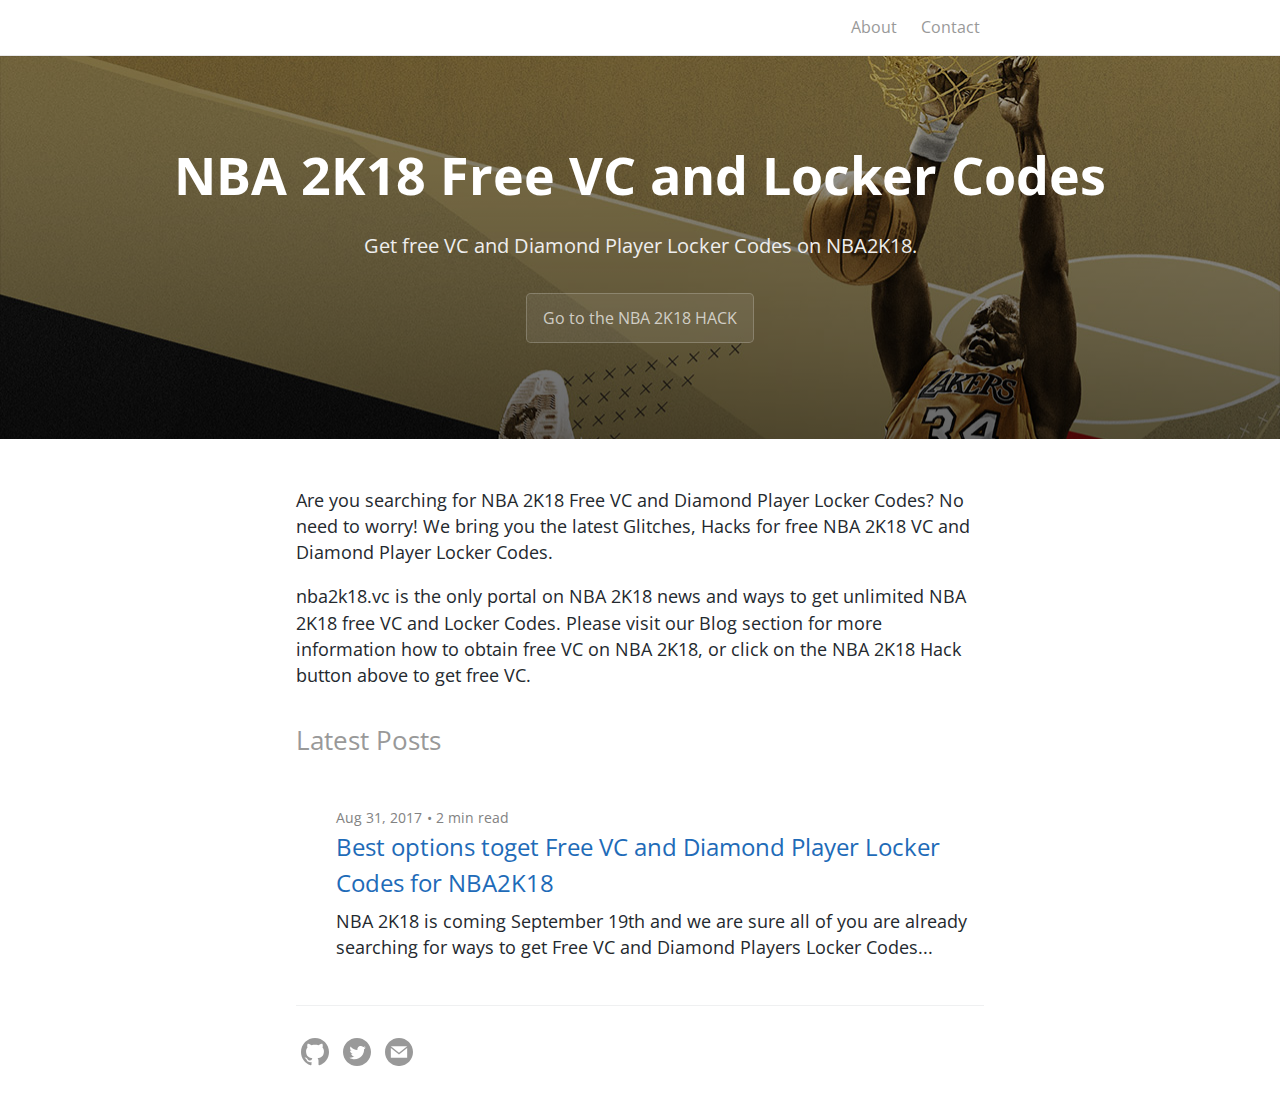
<file: index.html>
<!DOCTYPE html>
<html lang="en">

  <head>

    <!-- Non social metatags -->
    <meta charset="utf-8">
    <meta http-equiv="X-UA-Compatible" content="IE=edge,chrome=1">
    <meta name="viewport" content="width=device-width, initial-scale=1, maximum-scale=1">
    <meta name="theme-color" content="#157878">

    

    <title>NBA 2K18 Free VC and Locker Codes</title>

    
      <!-- Update your html tag to include the itemscope and itemtype attributes. -->
<html itemscope itemtype="http://schema.org/Article">












<!-- Place this data between the <head> tags of your website -->

  <meta name="author" content="Lore Pirri">

<meta name="description" content="NBA 2K18 Free VC and Diamond Player Locker Codes." />





<!-- Schema.org markup for Google+ -->
<meta itemprop="name" content="NBA 2K18 Free VC and Locker Codes">
<meta itemprop="description" content="NBA 2K18 Free VC and Diamond Player Locker Codes.">

  <meta itemprop="image" content="http://nba2k18.vc/assets/images/nba-2k18-free-vc-diamond-player-locker-codes.jpg">


<!-- Twitter Card data -->
<meta name="twitter:card" content="summary_large_image">



<meta name="twitter:title" content="NBA 2K18 Free VC and Locker Codes">
<meta name="twitter:description" content="NBA 2K18 Free VC and Diamond Player Locker Codes.">


  <meta name="twitter:creator" content="@nba2k18freevc">


<!-- Twitter summary card with large image must be at least 280x150px -->

  <meta name="twitter:image:src" content="http://nba2k18.vc/assets/images/nba-2k18-free-vc-diamond-player-locker-codes.jpg">
  <meta property="twitter:image" content="http://nba2k18.vc/assets/images/nba-2k18-free-vc-diamond-player-locker-codes.jpg">

<meta property="twitter:url" content="http://nba2k18.vc/">

<!-- Open Graph data -->
<meta property="og:title" content="NBA 2K18 Free VC and Locker Codes" />
<meta property="og:type" content="article" />
<meta property="og:url" content="http://nba2k18.vc/" />

  <meta property="og:image" content="http://nba2k18.vc/assets/images/nba-2k18-free-vc-diamond-player-locker-codes.jpg" />

<meta property="og:description" content="Get free VC and Diamond Player Locker Codes on NBA2K18." />
<meta property="og:site_name" content="NBA 2K18 Free VC and Locker Codes" />




  
    <meta property="fb:admins" content="lorepirri" />
  



  <meta property="fb:app_id" content="126080721296732">



  <meta property="fb:profile_id" content="1809805629">



  <meta property="article:publisher" content="https://www.facebook.com/pirriontheroad">


  
    <meta property="article:author" content="https://www.facebook.com/lorepirri">
  











    

    <link rel="canonical" href="http://nba2k18.vc/">

    

    <link rel="shortcut icon" href="http://nba2k18.vc/favicon.ico">
    <meta name="robots" content="noarchive">

    <!-- <link rel="alternate" media="only screen and (max-width: 640px)" href="">
    <link rel="alternate" media="handheld" href=""> -->

    <link href='https://fonts.googleapis.com/css?family=Open+Sans:400,700' rel='stylesheet' type='text/css'>
    <link rel="stylesheet" href="assets/css/style.css">

  </head>
  <body>

    <header class="site-header" role="banner">

  <div class="wrapper">
    
    

    

    
      <nav class="site-nav">
        <input type="checkbox" id="nav-trigger" class="nav-trigger" />
        <label for="nav-trigger">
          <span class="menu-icon">
            <svg viewBox="0 0 18 15" width="18px" height="15px">
              <path fill="#424242" d="M18,1.484c0,0.82-0.665,1.484-1.484,1.484H1.484C0.665,2.969,0,2.304,0,1.484l0,0C0,0.665,0.665,0,1.484,0 h15.031C17.335,0,18,0.665,18,1.484L18,1.484z"/>
              <path fill="#424242" d="M18,7.516C18,8.335,17.335,9,16.516,9H1.484C0.665,9,0,8.335,0,7.516l0,0c0-0.82,0.665-1.484,1.484-1.484 h15.031C17.335,6.031,18,6.696,18,7.516L18,7.516z"/>
              <path fill="#424242" d="M18,13.516C18,14.335,17.335,15,16.516,15H1.484C0.665,15,0,14.335,0,13.516l0,0 c0-0.82,0.665-1.484,1.484-1.484h15.031C17.335,12.031,18,12.696,18,13.516L18,13.516z"/>
            </svg>
          </span>
        </label>

        <div class="trigger">
          
            
            
              
              
            
          
            
            
              
                <a class="page-link" href="about.html">About</a>
              
            
          
            
            
              
                <a class="page-link" href="contact.html">Contact</a>
              
            
          
            
            
          
            
            
          
        </div>
      </nav>
    
  </div>
</header>


    

    
    

    <section class="page-header" style="padding-top: 80px; padding-bottom: 80px; background: linear-gradient(0deg,rgba(0,0,0,0.6),rgba(0,0,0,0.3)), url('assets/images/bg.jpg') top center no-repeat; background-size: cover;">
      <h1 class="project-name">NBA 2K18 Free VC and Locker Codes</h1>
      <h2 class="project-tagline">Get free VC and Diamond Player Locker Codes on NBA2K18.</h2>
      
          <a href="http://nba2k18lockercodes.vc" class="btn">Go to the NBA 2K18 HACK</a>
      
      <!-- Post tagline -->
      
      <!-- End: Post tagline -->
    </section>

    <section class="main-content">



      <div>

  <p>Are you searching for NBA 2K18 Free VC and Diamond Player Locker Codes? No need to worry! We bring you the latest Glitches, Hacks for free NBA 2K18 VC and Diamond Player Locker Codes.</p>

<p>nba2k18.vc is the only portal on NBA 2K18 news and ways to get unlimited NBA 2K18 free VC and Locker Codes. Please visit our Blog section for more information how to obtain free VC on NBA 2K18, or click on the NBA 2K18 Hack button above to get free VC.</p>


  <h2>Latest Posts</h2>

  <div>&nbsp;</div>

  <ul class="post-list">
    
      
    
      <li>

        
        <span class="post-meta">Aug 31, 2017</span>
        <span class="post-meta"> • <!--
  see:
  https://github.com/mmistakes/jekyll-theme-basically-basic/blob/master/_includes/read-time.html -->






  2 min read</span>
        <h2>
          <a class="post-link" href="2017/08/31/Best-options-free-vc-locker-codes-nba2k18.html" title="Best options to get Free VC and Diamond Player Locker Codes for NBA2K18">Best options toget Free VC and Diamond Player Locker Codes for NBA2K18</a>
        </h2>

        <span><p>NBA 2K18 is coming September 19th and we are sure all of you are already searching for ways to get Free VC and Diamond Players Locker Codes...</span>

      </li>
    
  </ul>

</div>


      <footer class="site-footer">
        <!-- SVG icons from https://iconmonstr.com -->

        <!-- Github icon -->
        <span class="my-span-icon">
          <a href="https://github.com/lorepirri" aria-label="Lore Pirri's GitHub" title="Lore Pirri's GitHub">
            <svg class="my-svg-icon" xmlns="http://www.w3.org/2000/svg" width="24" height="24" viewBox="0 0 24 24"><path d="M12 0c-6.626 0-12 5.373-12 12 0 5.302 3.438 9.8 8.207 11.387.599.111.793-.261.793-.577v-2.234c-3.338.726-4.033-1.416-4.033-1.416-.546-1.387-1.333-1.756-1.333-1.756-1.089-.745.083-.729.083-.729 1.205.084 1.839 1.237 1.839 1.237 1.07 1.834 2.807 1.304 3.492.997.107-.775.418-1.305.762-1.604-2.665-.305-5.467-1.334-5.467-5.931 0-1.311.469-2.381 1.236-3.221-.124-.303-.535-1.524.117-3.176 0 0 1.008-.322 3.301 1.23.957-.266 1.983-.399 3.003-.404 1.02.005 2.047.138 3.006.404 2.291-1.552 3.297-1.23 3.297-1.23.653 1.653.242 2.874.118 3.176.77.84 1.235 1.911 1.235 3.221 0 4.609-2.807 5.624-5.479 5.921.43.372.823 1.102.823 2.222v3.293c0 .319.192.694.801.576 4.765-1.589 8.199-6.086 8.199-11.386 0-6.627-5.373-12-12-12z"/></svg>
          </a>
        </span>

        <!-- Twitter icon -->
        <span class="my-span-icon">
          <a href="https://twitter.com/nba2k18freevc" aria-label="Lore Pirri's Twitter" title="Lore Pirri's Twitter">
            <svg class="my-svg-icon" xmlns="http://www.w3.org/2000/svg" width="24" height="24" viewBox="0 0 24 24"><path d="M12 0c-6.627 0-12 5.373-12 12s5.373 12 12 12 12-5.373 12-12-5.373-12-12-12zm6.066 9.645c.183 4.04-2.83 8.544-8.164 8.544-1.622 0-3.131-.476-4.402-1.291 1.524.18 3.045-.244 4.252-1.189-1.256-.023-2.317-.854-2.684-1.995.451.086.895.061 1.298-.049-1.381-.278-2.335-1.522-2.304-2.853.388.215.83.344 1.301.359-1.279-.855-1.641-2.544-.889-3.835 1.416 1.738 3.533 2.881 5.92 3.001-.419-1.796.944-3.527 2.799-3.527.825 0 1.572.349 2.096.907.654-.128 1.27-.368 1.824-.697-.215.671-.67 1.233-1.263 1.589.581-.07 1.135-.224 1.649-.453-.384.578-.87 1.084-1.433 1.489z"/></svg>
          </a>
        </span>

        <!-- RSS icon -->
        
        <!-- Contact icon -->
        
        
          <span class="my-span-icon">
            <a href="about.html" aria-label="Contact" title="Contact Lore Pirri">
              <svg class="my-svg-icon" xmlns="http://www.w3.org/2000/svg" width="24" height="24" viewBox="0 0 24 24"><path d="M12 .02c-6.627 0-12 5.373-12 12s5.373 12 12 12 12-5.373 12-12-5.373-12-12-12zm6.99 6.98l-6.99 5.666-6.991-5.666h13.981zm.01 10h-14v-8.505l7 5.673 7-5.672v8.504z"/></svg>
            </a>
          </span>
        

      </footer>
    </section>

    
  </body>
</html>
</file>
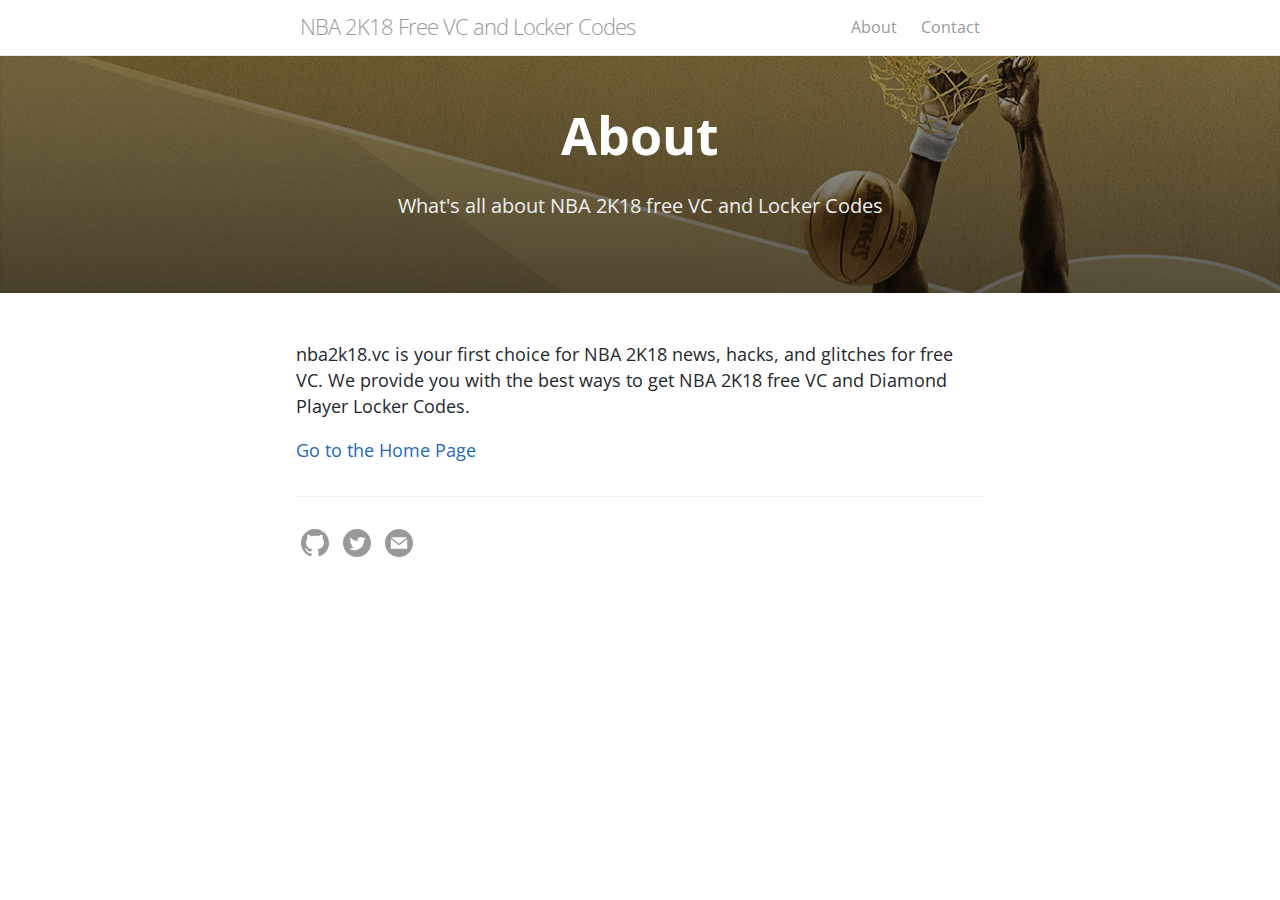
<file: about.html>
<!DOCTYPE html>
<html lang="en">

  <head>

    <!-- Non social metatags -->
    <meta charset="utf-8">
    <meta http-equiv="X-UA-Compatible" content="IE=edge,chrome=1">
    <meta name="viewport" content="width=device-width, initial-scale=1, maximum-scale=1">
    <meta name="theme-color" content="#157878">

    

    <title>About</title>

    
      <!-- Update your html tag to include the itemscope and itemtype attributes. -->
<html itemscope itemtype="http://schema.org/Article">












<!-- Place this data between the <head> tags of your website -->

  <meta name="author" content="Lore Pirri">

<meta name="description" content="Get free VC and Diamond Player Locker Codes on NBA2K18." />





<!-- Schema.org markup for Google+ -->
<meta itemprop="name" content="About">
<meta itemprop="description" content="Get free VC and Diamond Player Locker Codes on NBA2K18.">

  <meta itemprop="image" content="http://nba2k18.vc/assets/images/nba-2k18-free-vc-diamond-player-locker-codes.jpg">


<!-- Twitter Card data -->
<meta name="twitter:card" content="summary_large_image">



<meta name="twitter:title" content="About">
<meta name="twitter:description" content="Get free VC and Diamond Player Locker Codes on NBA2K18.">


  <meta name="twitter:creator" content="@nba2k18freevc1">


<!-- Twitter summary card with large image must be at least 280x150px -->

  <meta name="twitter:image:src" content="http://nba2k18.vc/assets/images/nba-2k18-free-vc-diamond-player-locker-codes.jpg">
  <meta property="twitter:image" content="http://nba2k18.vc/assets/images/nba-2k18-free-vc-diamond-player-locker-codes.jpg">

<meta property="twitter:url" content="http://nba2k18.vc/about.html">

<!-- Open Graph data -->
<meta property="og:title" content="About" />
<meta property="og:type" content="article" />
<meta property="og:url" content="http://nba2k18.vc/about.html" />

  <meta property="og:image" content="http://nba2k18.vc/assets/images/nba-2k18-free-vc-diamond-player-locker-codes.jpg" />

<meta property="og:description" content="Get free VC and Diamond Player Locker Codes on NBA2K18." />
<meta property="og:site_name" content="NBA 2K18 Free VC and Locker Codes" />




  
    <meta property="fb:admins" content="lorepirri" />
  



  <meta property="fb:app_id" content="126080721296732">



  <meta property="fb:profile_id" content="1809805629">



  <meta property="article:publisher" content="https://www.facebook.com/pirriontheroad">


  
    <meta property="article:author" content="https://www.facebook.com/lorepirri">
  











    

    <link rel="canonical" href="http://nba2k18.vc/about.html">

    

    <link rel="shortcut icon" href="http://nba2k18.vc/favicon.ico">
    <meta name="robots" content="noarchive">

    <!-- <link rel="alternate" media="only screen and (max-width: 640px)" href="">
    <link rel="alternate" media="handheld" href=""> -->

    <link href='https://fonts.googleapis.com/css?family=Open+Sans:400,700' rel='stylesheet' type='text/css'>
    <link rel="stylesheet" href="assets/css/style.css">

  </head>
  <body>

    <header class="site-header" role="banner">

  <div class="wrapper">
    
    

    
      <a class="site-title" href="index.html">NBA 2K18 Free VC and Locker Codes</a>
    

    
      <nav class="site-nav">
        <input type="checkbox" id="nav-trigger" class="nav-trigger" />
        <label for="nav-trigger">
          <span class="menu-icon">
            <svg viewBox="0 0 18 15" width="18px" height="15px">
              <path fill="#424242" d="M18,1.484c0,0.82-0.665,1.484-1.484,1.484H1.484C0.665,2.969,0,2.304,0,1.484l0,0C0,0.665,0.665,0,1.484,0 h15.031C17.335,0,18,0.665,18,1.484L18,1.484z"/>
              <path fill="#424242" d="M18,7.516C18,8.335,17.335,9,16.516,9H1.484C0.665,9,0,8.335,0,7.516l0,0c0-0.82,0.665-1.484,1.484-1.484 h15.031C17.335,6.031,18,6.696,18,7.516L18,7.516z"/>
              <path fill="#424242" d="M18,13.516C18,14.335,17.335,15,16.516,15H1.484C0.665,15,0,14.335,0,13.516l0,0 c0-0.82,0.665-1.484,1.484-1.484h15.031C17.335,12.031,18,12.696,18,13.516L18,13.516z"/>
            </svg>
          </span>
        </label>

        <div class="trigger">
          
            
            
              
              
            
          
            
            
              
                <a class="page-link" href="about.html">About</a>
              
            
          
            
            
              
                <a class="page-link" href="contact.html">Contact</a>
              
            
          
            
            
          
            
            
          
        </div>
      </nav>
    
  </div>
</header>


    

    
    

    <section class="page-header" style="padding-top: 40px; padding-bottom: 40px; background: linear-gradient(0deg,rgba(0,0,0,0.6),rgba(0,0,0,0.3)), url('assets/images/bg.jpg') top center no-repeat; background-size: cover;">
      <h1 class="project-name">About</h1>
      <h2 class="project-tagline">What's all about NBA 2K18 free VC and Locker Codes</h2>
      
      <!-- Post tagline -->
      
      <!-- End: Post tagline -->
    </section>

    <section class="main-content">



      <article>

  <div>
    <p>nba2k18.vc is your first choice for NBA 2K18 news, hacks, and glitches for free VC. We provide you with the best ways to get NBA 2K18 free VC and Diamond Player Locker Codes.</p>

<p><a href="index.html">Go to the Home Page</a></p>

  </div>

</article>


      <footer class="site-footer">
        <!-- SVG icons from https://iconmonstr.com -->

        <!-- Github icon -->
        <span class="my-span-icon">
          <a href="https://github.com/lorepirri" aria-label="Lore Pirri's GitHub" title="Lore Pirri's GitHub">
            <svg class="my-svg-icon" xmlns="http://www.w3.org/2000/svg" width="24" height="24" viewBox="0 0 24 24"><path d="M12 0c-6.626 0-12 5.373-12 12 0 5.302 3.438 9.8 8.207 11.387.599.111.793-.261.793-.577v-2.234c-3.338.726-4.033-1.416-4.033-1.416-.546-1.387-1.333-1.756-1.333-1.756-1.089-.745.083-.729.083-.729 1.205.084 1.839 1.237 1.839 1.237 1.07 1.834 2.807 1.304 3.492.997.107-.775.418-1.305.762-1.604-2.665-.305-5.467-1.334-5.467-5.931 0-1.311.469-2.381 1.236-3.221-.124-.303-.535-1.524.117-3.176 0 0 1.008-.322 3.301 1.23.957-.266 1.983-.399 3.003-.404 1.02.005 2.047.138 3.006.404 2.291-1.552 3.297-1.23 3.297-1.23.653 1.653.242 2.874.118 3.176.77.84 1.235 1.911 1.235 3.221 0 4.609-2.807 5.624-5.479 5.921.43.372.823 1.102.823 2.222v3.293c0 .319.192.694.801.576 4.765-1.589 8.199-6.086 8.199-11.386 0-6.627-5.373-12-12-12z"/></svg>
          </a>
        </span>

        <!-- Twitter icon -->
        <span class="my-span-icon">
          <a href="https://twitter.com/nba2k18freevc" aria-label="Lore Pirri's Twitter" title="Lore Pirri's Twitter">
            <svg class="my-svg-icon" xmlns="http://www.w3.org/2000/svg" width="24" height="24" viewBox="0 0 24 24"><path d="M12 0c-6.627 0-12 5.373-12 12s5.373 12 12 12 12-5.373 12-12-5.373-12-12-12zm6.066 9.645c.183 4.04-2.83 8.544-8.164 8.544-1.622 0-3.131-.476-4.402-1.291 1.524.18 3.045-.244 4.252-1.189-1.256-.023-2.317-.854-2.684-1.995.451.086.895.061 1.298-.049-1.381-.278-2.335-1.522-2.304-2.853.388.215.83.344 1.301.359-1.279-.855-1.641-2.544-.889-3.835 1.416 1.738 3.533 2.881 5.92 3.001-.419-1.796.944-3.527 2.799-3.527.825 0 1.572.349 2.096.907.654-.128 1.27-.368 1.824-.697-.215.671-.67 1.233-1.263 1.589.581-.07 1.135-.224 1.649-.453-.384.578-.87 1.084-1.433 1.489z"/></svg>
          </a>
        </span>

        <!-- RSS icon -->
        
        <!-- Contact icon -->
        
        
          <span class="my-span-icon">
            <a href="about.html" aria-label="Contact" title="Contact Lore Pirri">
              <svg class="my-svg-icon" xmlns="http://www.w3.org/2000/svg" width="24" height="24" viewBox="0 0 24 24"><path d="M12 .02c-6.627 0-12 5.373-12 12s5.373 12 12 12 12-5.373 12-12-5.373-12-12-12zm6.99 6.98l-6.99 5.666-6.991-5.666h13.981zm.01 10h-14v-8.505l7 5.673 7-5.672v8.504z"/></svg>
            </a>
          </span>
        

      </footer>
    </section>

    
  </body>
</html>
</file>
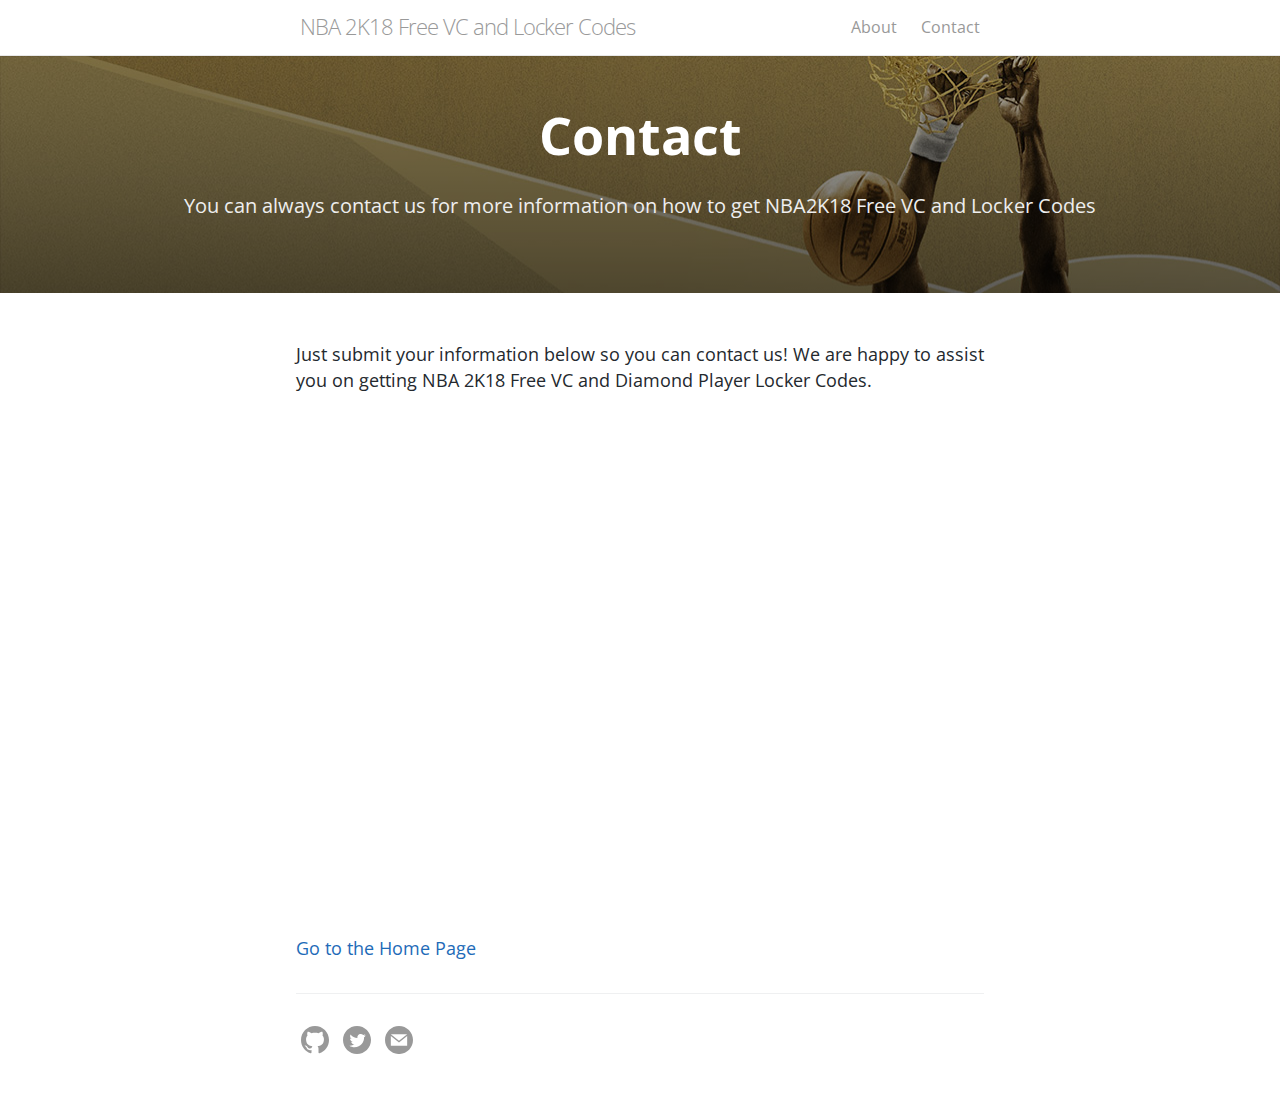
<file: contact.html>
<!DOCTYPE html>
<html lang="en">

  <head>

    <!-- Non social metatags -->
    <meta charset="utf-8">
    <meta http-equiv="X-UA-Compatible" content="IE=edge,chrome=1">
    <meta name="viewport" content="width=device-width, initial-scale=1, maximum-scale=1">
    <meta name="theme-color" content="#157878">

    

    <title>Contact</title>

    
      <!-- Update your html tag to include the itemscope and itemtype attributes. -->
<html itemscope itemtype="http://schema.org/Article">












<!-- Place this data between the <head> tags of your website -->

  <meta name="author" content="Lore Pirri">

<meta name="description" content="Get free VC and Diamond Player Locker Codes on NBA2K18." />





<!-- Schema.org markup for Google+ -->
<meta itemprop="name" content="Contact">
<meta itemprop="description" content="Get free VC and Diamond Player Locker Codes on NBA2K18.">

  <meta itemprop="image" content="http://nba2k18.vc/assets/images/nba-2k18-free-vc-diamond-player-locker-codes.jpg">


<!-- Twitter Card data -->
<meta name="twitter:card" content="summary_large_image">



<meta name="twitter:title" content="Contact">
<meta name="twitter:description" content="Get free VC and Diamond Player Locker Codes on NBA2K18.">


  <meta name="twitter:creator" content="@nba2k18freevc1">


<!-- Twitter summary card with large image must be at least 280x150px -->

  <meta name="twitter:image:src" content="http://nba2k18.vc/assets/images/nba-2k18-free-vc-diamond-player-locker-codes.jpg">
  <meta property="twitter:image" content="http://nba2k18.vc/assets/images/nba-2k18-free-vc-diamond-player-locker-codes.jpg">

<meta property="twitter:url" content="http://www.nba2k18.vc/contact.html">

<!-- Open Graph data -->
<meta property="og:title" content="Contact" />
<meta property="og:type" content="article" />
<meta property="og:url" content="http://nba2k18.vc/contact.html" />

  <meta property="og:image" content="http://nba2k18.vc/assets/images/nba-2k18-free-vc-diamond-player-locker-codes.jpg" />

<meta property="og:description" content="Get free VC and Diamond Player Locker Codes on NBA2K18." />
<meta property="og:site_name" content="NBA 2K18 Free VC and Locker Codes" />




  
    <meta property="fb:admins" content="lorepirri" />
  



  <meta property="fb:app_id" content="126080721296732">



  <meta property="fb:profile_id" content="1809805629">



  <meta property="article:publisher" content="https://www.facebook.com/pirriontheroad">


  
    <meta property="article:author" content="https://www.facebook.com/lorepirri">
  











    

    <link rel="canonical" href="http://nba2k18.vc/contact.html">

    

    <link rel="shortcut icon" href="http://nba2k18.vc/favicon.ico">
    <meta name="robots" content="noarchive">

    <!-- <link rel="alternate" media="only screen and (max-width: 640px)" href="">
    <link rel="alternate" media="handheld" href=""> -->

    <link href='https://fonts.googleapis.com/css?family=Open+Sans:400,700' rel='stylesheet' type='text/css'>
    <link rel="stylesheet" href="assets/css/style.css">

  </head>
  <body>

    <header class="site-header" role="banner">

  <div class="wrapper">
    
    

    
      <a class="site-title" href="index.html">NBA 2K18 Free VC and Locker Codes</a>
    

    
      <nav class="site-nav">
        <input type="checkbox" id="nav-trigger" class="nav-trigger" />
        <label for="nav-trigger">
          <span class="menu-icon">
            <svg viewBox="0 0 18 15" width="18px" height="15px">
              <path fill="#424242" d="M18,1.484c0,0.82-0.665,1.484-1.484,1.484H1.484C0.665,2.969,0,2.304,0,1.484l0,0C0,0.665,0.665,0,1.484,0 h15.031C17.335,0,18,0.665,18,1.484L18,1.484z"/>
              <path fill="#424242" d="M18,7.516C18,8.335,17.335,9,16.516,9H1.484C0.665,9,0,8.335,0,7.516l0,0c0-0.82,0.665-1.484,1.484-1.484 h15.031C17.335,6.031,18,6.696,18,7.516L18,7.516z"/>
              <path fill="#424242" d="M18,13.516C18,14.335,17.335,15,16.516,15H1.484C0.665,15,0,14.335,0,13.516l0,0 c0-0.82,0.665-1.484,1.484-1.484h15.031C17.335,12.031,18,12.696,18,13.516L18,13.516z"/>
            </svg>
          </span>
        </label>

        <div class="trigger">
          
            
            
              
              
            
          
            
            
              
                <a class="page-link" href="about.html">About</a>
              
            
          
            
            
              
                <a class="page-link" href="contact.html">Contact</a>
              
            
          
            
            
          
            
            
          
        </div>
      </nav>
    
  </div>
</header>


    

    
    

    <section class="page-header" style="padding-top: 40px; padding-bottom: 40px; background: linear-gradient(0deg,rgba(0,0,0,0.6),rgba(0,0,0,0.3)), url('assets/images/bg.jpg') top center no-repeat; background-size: cover;">
      <h1 class="project-name">Contact</h1>
      <h2 class="project-tagline">You can always contact us for more information on how to get NBA2K18 Free VC and Locker Codes</h2>
      
      <!-- Post tagline -->
      
      <!-- End: Post tagline -->
    </section>

    <section class="main-content">



      <article>

  <div>
    <p>Just submit your information below so you can contact us! We are happy to assist you on getting NBA 2K18 Free VC and Diamond Player Locker Codes.</p>

<iframe src="https://docs.google.com/forms/d/e/1FAIpQLSf9zm2qHeOms2AFEETt3hR4CIs95QEg3Z4p71_1DAQoK8md-Q/viewform?embedded=true" width="760" height="500" frameborder="0" marginheight="0" marginwidth="0">Loading...</iframe>

<p><a href="index.html">Go to the Home Page</a></p>

  </div>

</article>


      <footer class="site-footer">
        <!-- SVG icons from https://iconmonstr.com -->

        <!-- Github icon -->
        <span class="my-span-icon">
          <a href="https://github.com/lorepirri" aria-label="Lore Pirri's GitHub" title="Lore Pirri's GitHub">
            <svg class="my-svg-icon" xmlns="http://www.w3.org/2000/svg" width="24" height="24" viewBox="0 0 24 24"><path d="M12 0c-6.626 0-12 5.373-12 12 0 5.302 3.438 9.8 8.207 11.387.599.111.793-.261.793-.577v-2.234c-3.338.726-4.033-1.416-4.033-1.416-.546-1.387-1.333-1.756-1.333-1.756-1.089-.745.083-.729.083-.729 1.205.084 1.839 1.237 1.839 1.237 1.07 1.834 2.807 1.304 3.492.997.107-.775.418-1.305.762-1.604-2.665-.305-5.467-1.334-5.467-5.931 0-1.311.469-2.381 1.236-3.221-.124-.303-.535-1.524.117-3.176 0 0 1.008-.322 3.301 1.23.957-.266 1.983-.399 3.003-.404 1.02.005 2.047.138 3.006.404 2.291-1.552 3.297-1.23 3.297-1.23.653 1.653.242 2.874.118 3.176.77.84 1.235 1.911 1.235 3.221 0 4.609-2.807 5.624-5.479 5.921.43.372.823 1.102.823 2.222v3.293c0 .319.192.694.801.576 4.765-1.589 8.199-6.086 8.199-11.386 0-6.627-5.373-12-12-12z"/></svg>
          </a>
        </span>

        <!-- Twitter icon -->
        <span class="my-span-icon">
          <a href="https://twitter.com/nba2k18freevc1" aria-label="Lore Pirri's Twitter" title="Lore Pirri's Twitter">
            <svg class="my-svg-icon" xmlns="http://www.w3.org/2000/svg" width="24" height="24" viewBox="0 0 24 24"><path d="M12 0c-6.627 0-12 5.373-12 12s5.373 12 12 12 12-5.373 12-12-5.373-12-12-12zm6.066 9.645c.183 4.04-2.83 8.544-8.164 8.544-1.622 0-3.131-.476-4.402-1.291 1.524.18 3.045-.244 4.252-1.189-1.256-.023-2.317-.854-2.684-1.995.451.086.895.061 1.298-.049-1.381-.278-2.335-1.522-2.304-2.853.388.215.83.344 1.301.359-1.279-.855-1.641-2.544-.889-3.835 1.416 1.738 3.533 2.881 5.92 3.001-.419-1.796.944-3.527 2.799-3.527.825 0 1.572.349 2.096.907.654-.128 1.27-.368 1.824-.697-.215.671-.67 1.233-1.263 1.589.581-.07 1.135-.224 1.649-.453-.384.578-.87 1.084-1.433 1.489z"/></svg>
          </a>
        </span>

        <!-- RSS icon -->
        
        <!-- Contact icon -->
        
        
          <span class="my-span-icon">
            <a href="about.html" aria-label="Contact" title="Contact Lore Pirri">
              <svg class="my-svg-icon" xmlns="http://www.w3.org/2000/svg" width="24" height="24" viewBox="0 0 24 24"><path d="M12 .02c-6.627 0-12 5.373-12 12s5.373 12 12 12 12-5.373 12-12-5.373-12-12-12zm6.99 6.98l-6.99 5.666-6.991-5.666h13.981zm.01 10h-14v-8.505l7 5.673 7-5.672v8.504z"/></svg>
            </a>
          </span>
        

      </footer>
    </section>

    
  </body>
</html>
</file>
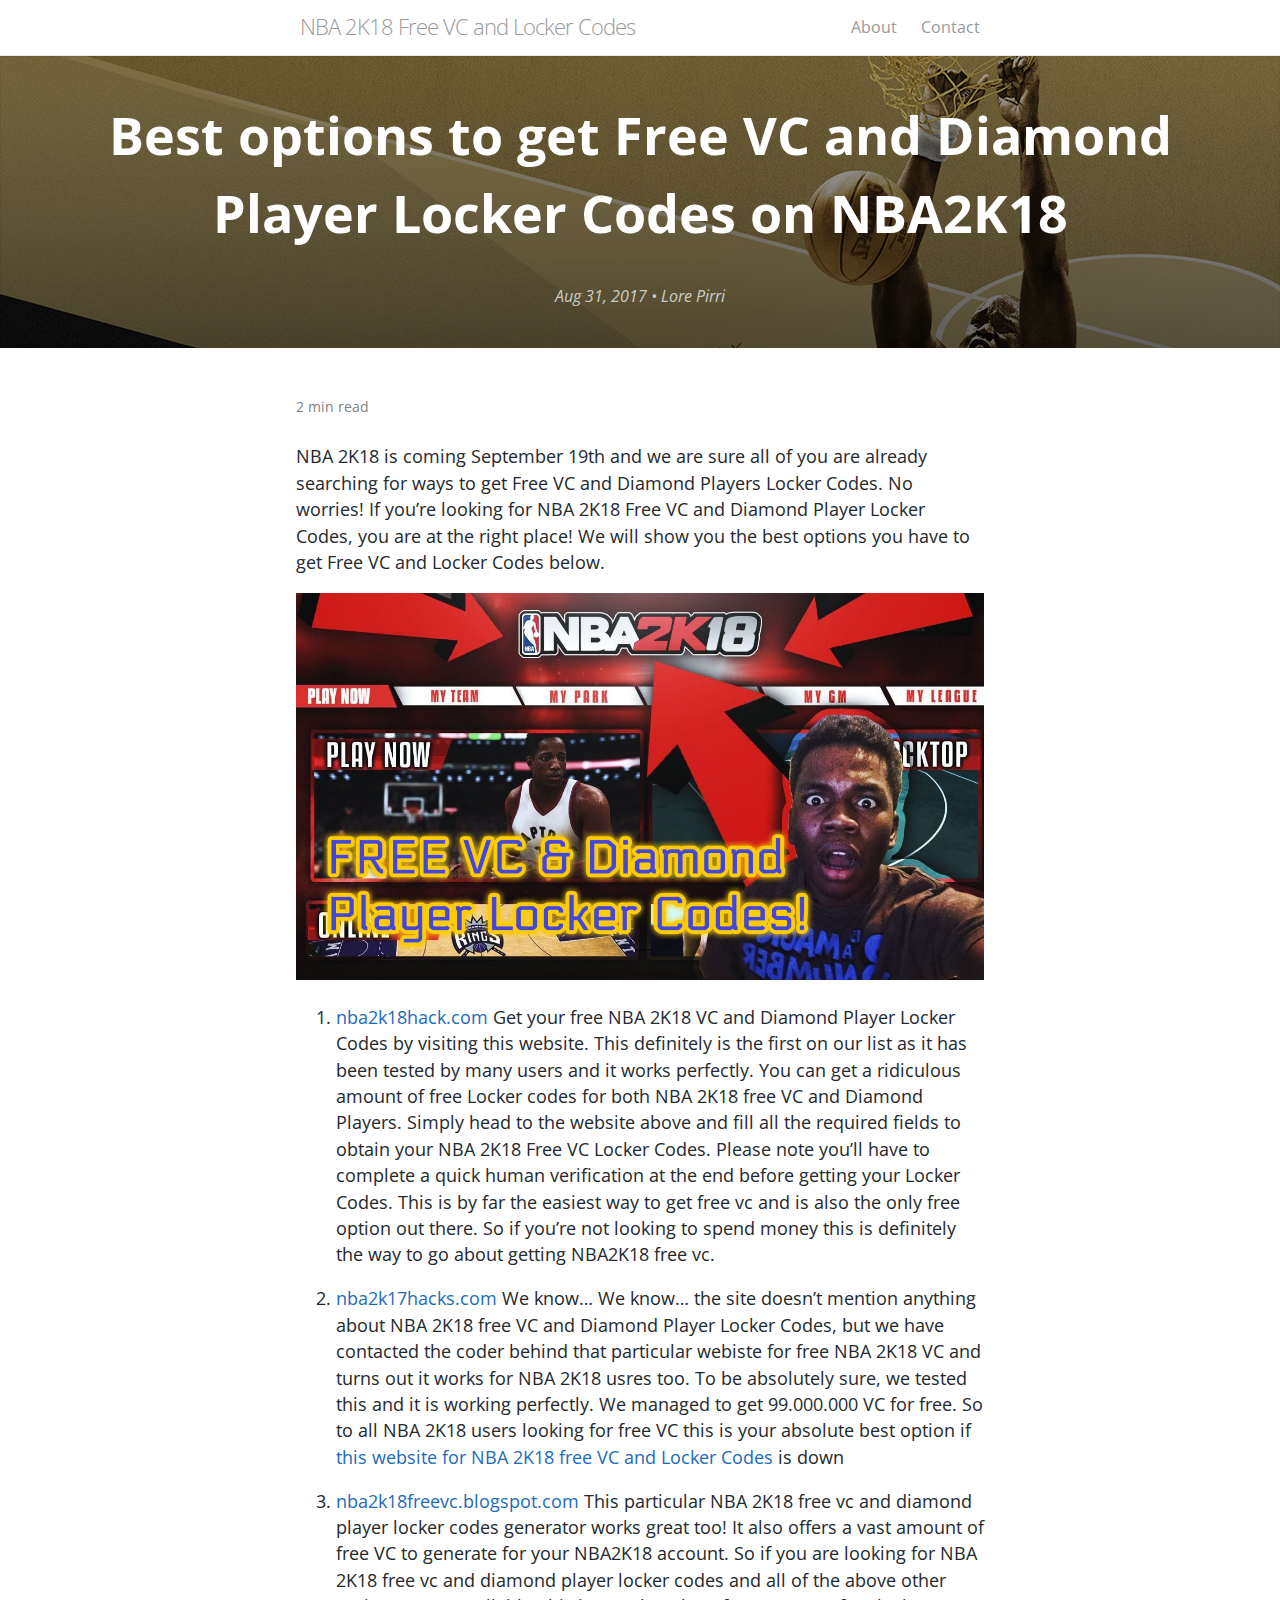
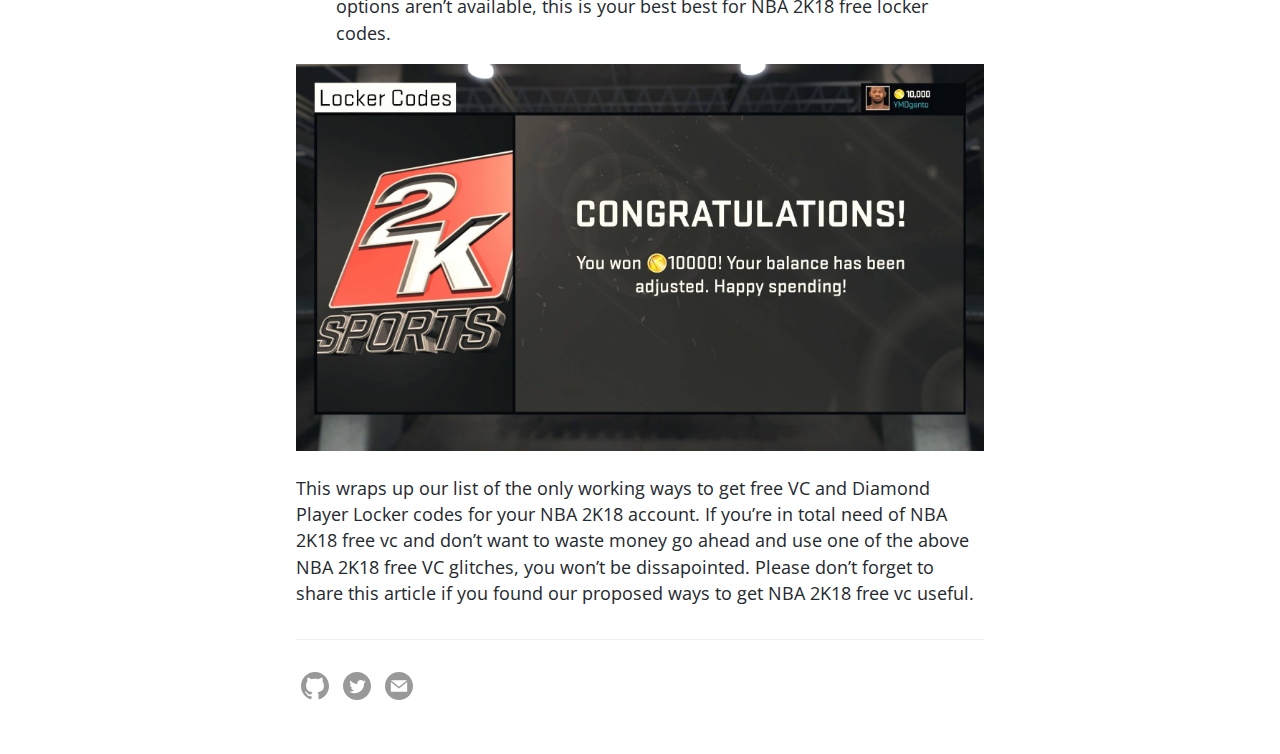
<file: 2017/08/14/3-ways-free-vc-locker-codes-nba2k18.html>
<!DOCTYPE html>
<html lang="en">

  <head>

    <!-- Non social metatags -->
    <meta charset="utf-8">
    <meta http-equiv="X-UA-Compatible" content="IE=edge,chrome=1">
    <meta name="viewport" content="width=device-width, initial-scale=1, maximum-scale=1">
    <meta name="theme-color" content="#157878">

    

    <title>Best options to get Free VC and Diamond Player Locker Codes for NBA2K18</title>

    
      <!-- Update your html tag to include the itemscope and itemtype attributes. -->
<html itemscope itemtype="http://schema.org/Article">












<!-- Place this data between the <head> tags of your website -->

  <meta name="author" content="Lore Pirri">

<meta name="description" content="NBA 2K18 is coming September 19th and we are sure all of you are already searching for ways to get Free VC and Diamond Players Locker Codes." />





<!-- Schema.org markup for Google+ -->
<meta itemprop="name" content="Best options to get Free VC and Diamond Player Locker Codes for NBA2K18">
<meta itemprop="description" content="NBA 2K18 is coming September 19th and we are sure all of you are already searching for ways to get Free VC and Diamond Players Locker Codes.">

  <meta itemprop="image" content="http://www.nba2k18freevc.com/assets/images/nba-2k18-free-vc-diamond-player-locker-codes.jpg">


<!-- Twitter Card data -->
<meta name="twitter:card" content="summary_large_image">



<meta name="twitter:title" content="Best options to get Free VC and Diamond Player Locker Codes on NBA2K18">
<meta name="twitter:description" content="NBA 2K18 is coming September 19th and we are sure all of you are already searching for ways to get Free VC and Diamond Players Locker Codes.">


  <meta name="twitter:creator" content="@nba2k18freevc">


<!-- Twitter summary card with large image must be at least 280x150px -->

  <meta name="twitter:image:src" content="http://www.nba2k18freevc.com/assets/images/nba-2k18-free-vc-diamond-player-locker-codes.jpg">
  <meta property="twitter:image" content="http://www.nba2k18freevc.com/assets/images/nba-2k18-free-vc-diamond-player-locker-codes.jpg">

<meta property="twitter:url" content="http://www.nba2k18freevc.com/2017/08/14/3-ways-free-vc-locker-codes-nba2k18.html">

<!-- Open Graph data -->
<meta property="og:title" content="Best options to get Free VC and Diamond Player Locker Codes on NBA2K18" />
<meta property="og:type" content="article" />
<meta property="og:url" content="http://www.nba2k18freevc.com/2017/08/14/3-ways-free-vc-locker-codes-nba2k18.html" />

  <meta property="og:image" content="http://www.nba2k18freevc.com/assets/images/nba-2k18-free-vc-diamond-player-locker-codes.jpg" />

<meta property="og:description" content="NBA 2K18 is coming September 19th and we are sure all of you are already searching for ways to get Free VC and Diamond Players Locker Codes.." />
<meta property="og:site_name" content="NBA 2K18 Free VC and Locker Codes" />

  <meta property="article:published_time" content="2017-08-14T00:00:00+00:00" />




  
    <meta property="fb:admins" content="lorepirri" />
  



  <meta property="fb:app_id" content="126080721296732">



  <meta property="fb:profile_id" content="1809805629">



  <meta property="article:publisher" content="https://www.facebook.com/pirriontheroad">


  
    <meta property="article:author" content="https://www.facebook.com/lorepirri">
  




  





  




    

    <link rel="canonical" href="http://www.nba2k18freevc.com/2017/08/14/3-ways-free-vc-locker-codes-nba2k18.html">

    

    <link rel="shortcut icon" href="http://nba2k18freevc.com/favicon.ico">
    <meta name="robots" content="noarchive">

    <!-- <link rel="alternate" media="only screen and (max-width: 640px)" href="">
    <link rel="alternate" media="handheld" href=""> -->

    <link href='https://fonts.googleapis.com/css?family=Open+Sans:400,700' rel='stylesheet' type='text/css'>
    <link rel="stylesheet" href="../../../assets/css/style.css">

  </head>
  <body>

    <header class="site-header" role="banner">

  <div class="wrapper">
    
    

    
      <a class="site-title" href="../../../index.html">NBA 2K18 Free VC and Locker Codes</a>
    

    
      <nav class="site-nav">
        <input type="checkbox" id="nav-trigger" class="nav-trigger" />
        <label for="nav-trigger">
          <span class="menu-icon">
            <svg viewBox="0 0 18 15" width="18px" height="15px">
              <path fill="#424242" d="M18,1.484c0,0.82-0.665,1.484-1.484,1.484H1.484C0.665,2.969,0,2.304,0,1.484l0,0C0,0.665,0.665,0,1.484,0 h15.031C17.335,0,18,0.665,18,1.484L18,1.484z"/>
              <path fill="#424242" d="M18,7.516C18,8.335,17.335,9,16.516,9H1.484C0.665,9,0,8.335,0,7.516l0,0c0-0.82,0.665-1.484,1.484-1.484 h15.031C17.335,6.031,18,6.696,18,7.516L18,7.516z"/>
              <path fill="#424242" d="M18,13.516C18,14.335,17.335,15,16.516,15H1.484C0.665,15,0,14.335,0,13.516l0,0 c0-0.82,0.665-1.484,1.484-1.484h15.031C17.335,12.031,18,12.696,18,13.516L18,13.516z"/>
            </svg>
          </span>
        </label>

        <div class="trigger">
          
            
            
              
              
            
          
            
            
              
                <a class="page-link" href="../../../about.html">About</a>
              
            
          
            
            
              
                <a class="page-link" href="../../../contact.html">Contact</a>
              
            
          
            
            
          
            
            
          
        </div>
      </nav>
    
  </div>
</header>


    

    
    

    <section class="page-header" style="padding-top: 40px; padding-bottom: 40px; background: linear-gradient(0deg,rgba(0,0,0,0.6),rgba(0,0,0,0.3)), url('../../../assets/images/bg.jpg') top center no-repeat; background-size: cover;">
      <h1 class="project-name">Best options to get Free VC and Diamond Player Locker Codes on NBA2K18</h1>
      <h2 class="project-tagline"></h2>
      
      <!-- Post tagline -->
      
        <h2 class="project-date">
        <time datetime="2017-08-31T00:00:00+00:00" itemprop="datePublished">
          
          Aug 31, 2017
        </time>
        
        
          • <span itemprop="author" itemscope itemtype="http://schema.org/Person"><span itemprop="name">Lore Pirri</span></span>
        
        </h2>
      
      <!-- End: Post tagline -->
    </section>

    <section class="main-content">


      <div class="post-meta" itemprop="readtime"><!--
  see:
  https://github.com/mmistakes/jekyll-theme-basically-basic/blob/master/_includes/read-time.html -->






  2 min read</div>
      <br />


      <article itemscope itemtype="http://schema.org/BlogPosting">

  <div itemprop="articleBody">
    <p>NBA 2K18 is coming September 19th and we are sure all of you are already searching for ways to get Free VC and Diamond Players Locker Codes. No worries! If you’re looking for NBA 2K18 Free VC and Diamond Player Locker Codes, you are at the right place! We will show you the best options you have to get Free VC and Locker Codes below.</p>

<p><img src="../../../assets/images/nba-2k18-free-vc-diamond-player-locker-codes.jpg" alt="NBA 2K18 Free VC and Diamond Player Locker Codes" /></p>

<ol>
  <li>
    <p><a href="http://nba2k18hack.com">nba2k18hack.com</a>
Get your free NBA 2K18 VC and Diamond Player Locker Codes by visiting this website. This definitely is the first on our list as it has been tested by many users and it works perfectly. You can get a ridiculous amount of free Locker codes for both NBA 2K18 free VC and Diamond Players. Simply head to the website above and fill all the required fields to obtain your NBA 2K18 Free VC Locker Codes. Please note you’ll have to complete a quick human verification at the end before getting your Locker Codes. This is by far the easiest way to get free vc and is also the only free option out there. So if you’re not looking to spend money this is definitely the way to go about getting NBA2K18 free vc.</p>
  </li>
  <li>
    <p><a href="http://nba2k17hacks.com">nba2k17hacks.com</a>
We know… We know… the site doesn’t mention anything about NBA 2K18 free VC and Diamond Player Locker Codes, but we have contacted the coder behind that particular webiste for free NBA 2K18 VC and turns out it works for NBA 2K18 usres too. To be absolutely sure, we tested this and it is working perfectly. We managed to get 99.000.000 VC for free. So to all NBA 2K18 users looking for free VC this is your absolute best option if <a href="http://nba2k18hack.com">this website for NBA 2K18 free VC and Locker Codes</a> is down</p>
  </li>
  <li>
    <p><a href="http://nba2k18freevc.blogspot.com">nba2k18freevc.blogspot.com</a>
This particular NBA 2K18 free vc and diamond player locker codes generator works great too! It also offers a vast amount of free VC to generate for your NBA2K18 account. So if you are looking for NBA 2K18 free vc and diamond player locker codes and all of the above other options aren’t available, this is your best best for NBA 2K18 free locker codes.</p>
  </li>
</ol>

<p><img src="../../../assets/images/nba-2k18-free-vc-locker-codes.jpg" alt="NBA 2K18 Free VC and Locker Codes" /></p>

<p>This wraps up our list of the only working ways to get free VC and Diamond Player Locker codes for your NBA 2K18 account. If you’re in total need of NBA 2K18 free vc and don’t want to waste money go ahead and use one of the above NBA 2K18 free VC glitches, you won’t be dissapointed. Please don’t forget to share this article if you found our proposed ways to get NBA 2K18 free vc useful.</p>

  </div>

  
  
</article>


      <footer class="site-footer">
        <!-- SVG icons from https://iconmonstr.com -->

        <!-- Github icon -->
        <span class="my-span-icon">
          <a href="https://github.com/lorepirri" aria-label="Lore Pirri's GitHub" title="Lore Pirri's GitHub">
            <svg class="my-svg-icon" xmlns="http://www.w3.org/2000/svg" width="24" height="24" viewBox="0 0 24 24"><path d="M12 0c-6.626 0-12 5.373-12 12 0 5.302 3.438 9.8 8.207 11.387.599.111.793-.261.793-.577v-2.234c-3.338.726-4.033-1.416-4.033-1.416-.546-1.387-1.333-1.756-1.333-1.756-1.089-.745.083-.729.083-.729 1.205.084 1.839 1.237 1.839 1.237 1.07 1.834 2.807 1.304 3.492.997.107-.775.418-1.305.762-1.604-2.665-.305-5.467-1.334-5.467-5.931 0-1.311.469-2.381 1.236-3.221-.124-.303-.535-1.524.117-3.176 0 0 1.008-.322 3.301 1.23.957-.266 1.983-.399 3.003-.404 1.02.005 2.047.138 3.006.404 2.291-1.552 3.297-1.23 3.297-1.23.653 1.653.242 2.874.118 3.176.77.84 1.235 1.911 1.235 3.221 0 4.609-2.807 5.624-5.479 5.921.43.372.823 1.102.823 2.222v3.293c0 .319.192.694.801.576 4.765-1.589 8.199-6.086 8.199-11.386 0-6.627-5.373-12-12-12z"/></svg>
          </a>
        </span>

        <!-- Twitter icon -->
        <span class="my-span-icon">
          <a href="https://twitter.com/nba2k18freevc" aria-label="Lore Pirri's Twitter" title="Lore Pirri's Twitter">
            <svg class="my-svg-icon" xmlns="http://www.w3.org/2000/svg" width="24" height="24" viewBox="0 0 24 24"><path d="M12 0c-6.627 0-12 5.373-12 12s5.373 12 12 12 12-5.373 12-12-5.373-12-12-12zm6.066 9.645c.183 4.04-2.83 8.544-8.164 8.544-1.622 0-3.131-.476-4.402-1.291 1.524.18 3.045-.244 4.252-1.189-1.256-.023-2.317-.854-2.684-1.995.451.086.895.061 1.298-.049-1.381-.278-2.335-1.522-2.304-2.853.388.215.83.344 1.301.359-1.279-.855-1.641-2.544-.889-3.835 1.416 1.738 3.533 2.881 5.92 3.001-.419-1.796.944-3.527 2.799-3.527.825 0 1.572.349 2.096.907.654-.128 1.27-.368 1.824-.697-.215.671-.67 1.233-1.263 1.589.581-.07 1.135-.224 1.649-.453-.384.578-.87 1.084-1.433 1.489z"/></svg>
          </a>
        </span>

        <!-- RSS icon -->
        
        <!-- Contact icon -->
        
        
          <span class="my-span-icon">
            <a href="../../../about.html" aria-label="Contact" title="Contact Lore Pirri">
              <svg class="my-svg-icon" xmlns="http://www.w3.org/2000/svg" width="24" height="24" viewBox="0 0 24 24"><path d="M12 .02c-6.627 0-12 5.373-12 12s5.373 12 12 12 12-5.373 12-12-5.373-12-12-12zm6.99 6.98l-6.99 5.666-6.991-5.666h13.981zm.01 10h-14v-8.505l7 5.673 7-5.672v8.504z"/></svg>
            </a>
          </span>
        

      </footer>
    </section>

    
  </body>
</html>
</file>
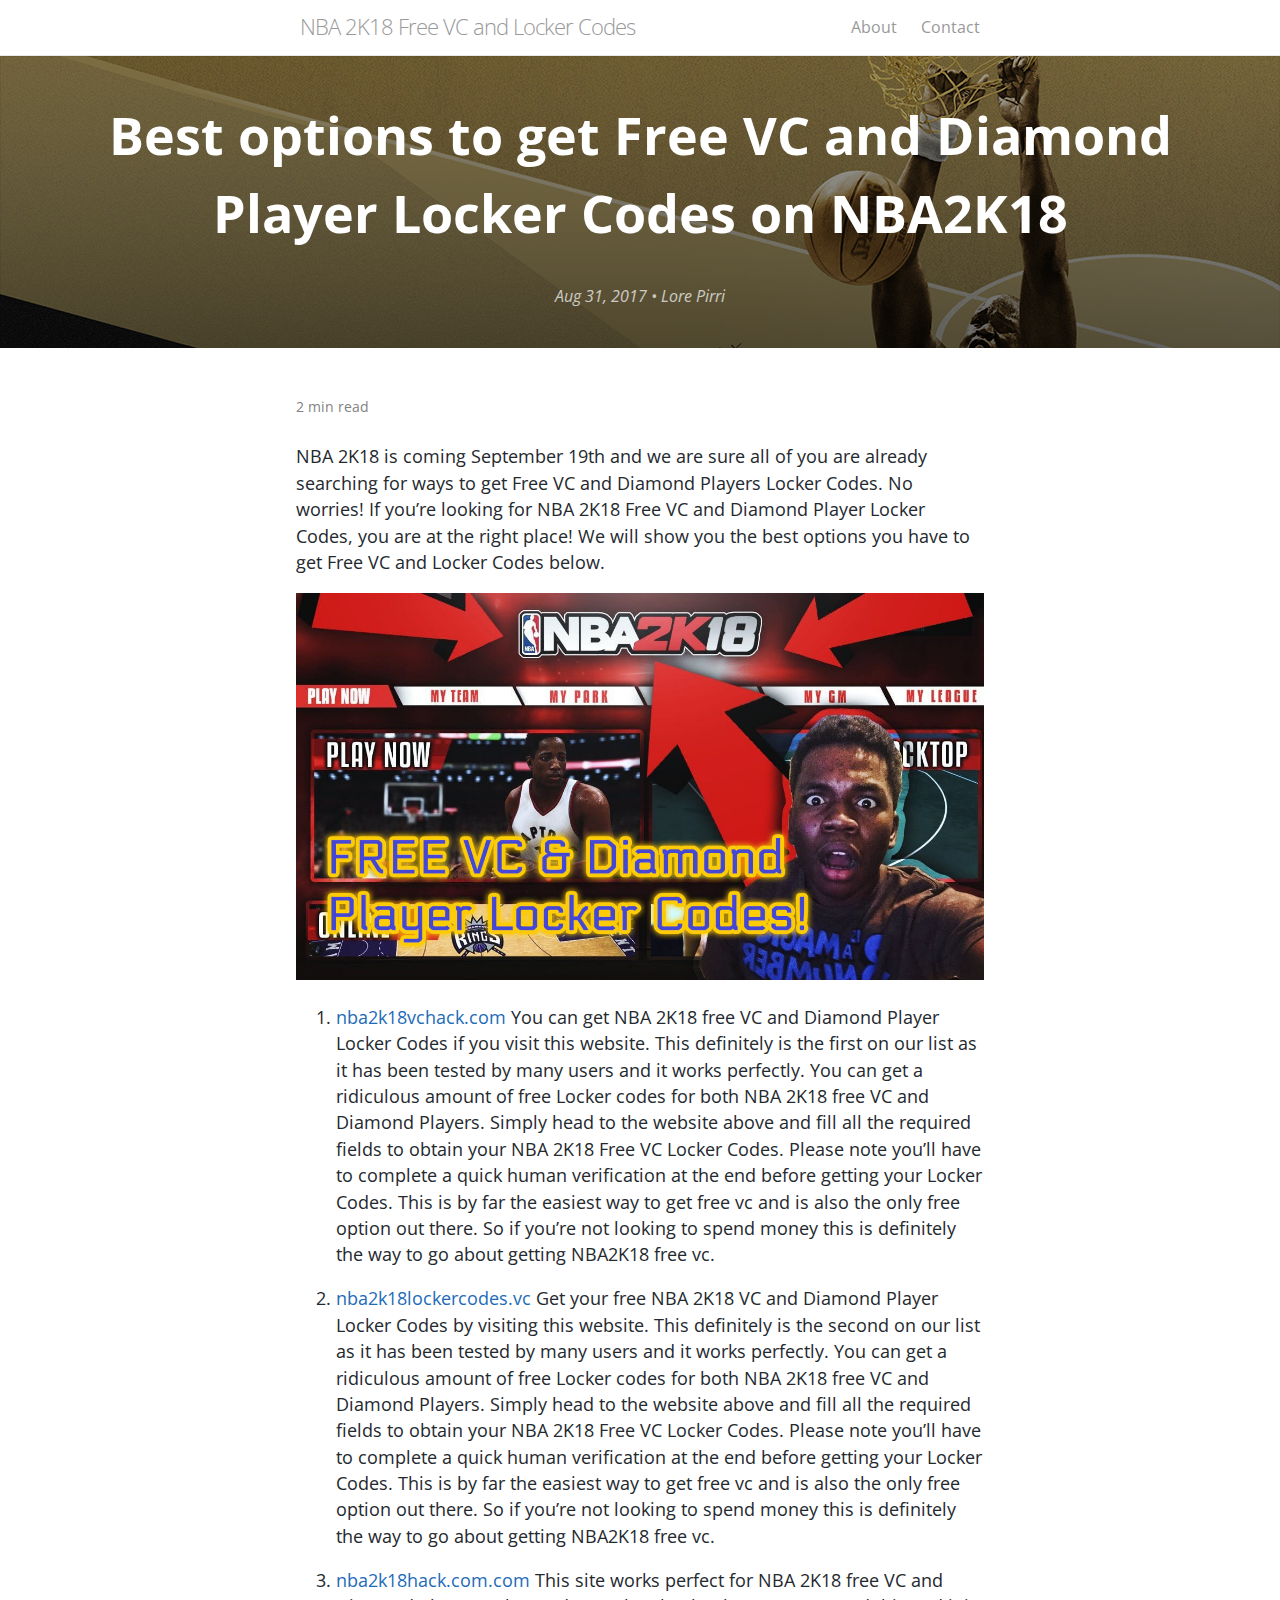
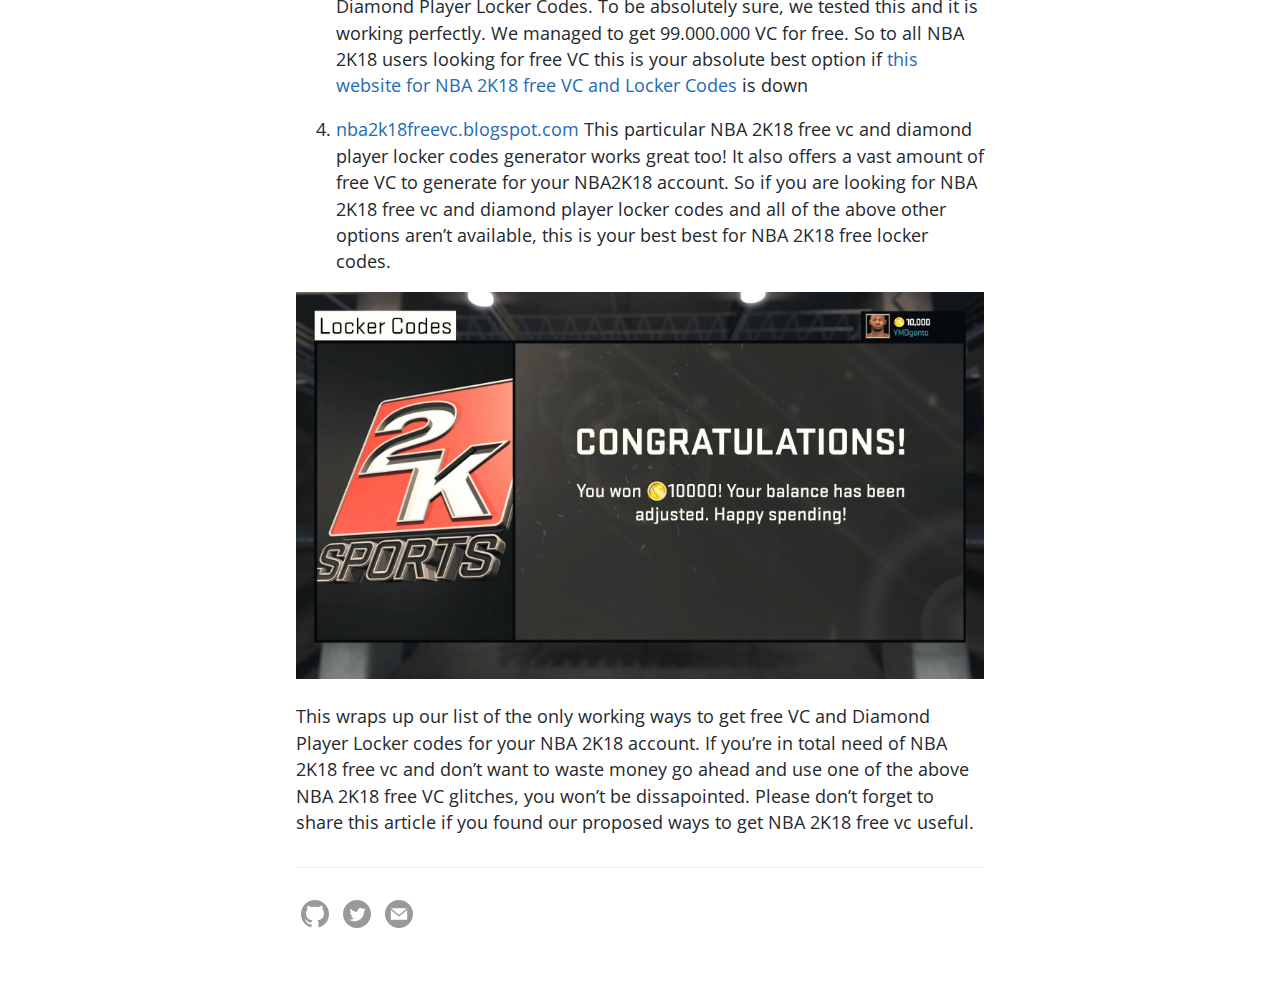
<file: 2017/08/31/Best-options-free-vc-locker-codes-nba2k18.html>
<!DOCTYPE html>
<html lang="en">

  <head>

    <!-- Non social metatags -->
    <meta charset="utf-8">
    <meta http-equiv="X-UA-Compatible" content="IE=edge,chrome=1">
    <meta name="viewport" content="width=device-width, initial-scale=1, maximum-scale=1">
    <meta name="theme-color" content="#157878">

    

    <title>Best options to get Free VC and Diamond Player Locker Codes for NBA2K18</title>

    
      <!-- Update your html tag to include the itemscope and itemtype attributes. -->
<html itemscope itemtype="http://schema.org/Article">












<!-- Place this data between the <head> tags of your website -->

  <meta name="author" content="Lore Pirri">

<meta name="description" content="NBA 2K18 is coming September 19th and we are sure all of you are already searching for ways to get Free VC and Diamond Players Locker Codes." />





<!-- Schema.org markup for Google+ -->
<meta itemprop="name" content="Best options to get Free VC and Diamond Player Locker Codes for NBA2K18">
<meta itemprop="description" content="NBA 2K18 is coming September 19th and we are sure all of you are already searching for ways to get Free VC and Diamond Players Locker Codes.">

  <meta itemprop="image" content="http://www.nba2k18.vc/assets/images/nba-2k18-free-vc-diamond-player-locker-codes.jpg">


<!-- Twitter Card data -->
<meta name="twitter:card" content="summary_large_image">



<meta name="twitter:title" content="Best options to get Free VC and Diamond Player Locker Codes on NBA2K18">
<meta name="twitter:description" content="NBA 2K18 is coming September 19th and we are sure all of you are already searching for ways to get Free VC and Diamond Players Locker Codes.">


  <meta name="twitter:creator" content="@nba2k18freevc">


<!-- Twitter summary card with large image must be at least 280x150px -->

  <meta name="twitter:image:src" content="http://www.nba2k18.vc/assets/images/nba-2k18-free-vc-diamond-player-locker-codes.jpg">
  <meta property="twitter:image" content="http://www.nba2k18.vc/assets/images/nba-2k18-free-vc-diamond-player-locker-codes.jpg">

<meta property="twitter:url" content="http://www.nba2k18.vc/2017/08/31/Best-options-free-vc-locker-codes-nba2k18.html">

<!-- Open Graph data -->
<meta property="og:title" content="Best options to get Free VC and Diamond Player Locker Codes on NBA2K18" />
<meta property="og:type" content="article" />
<meta property="og:url" content="http://www.nba2k18.vc/2017/08/31/Best-options-free-vc-locker-codes-nba2k18.html" />

  <meta property="og:image" content="http://www.nba2k18.vc/assets/images/nba-2k18-free-vc-diamond-player-locker-codes.jpg" />

<meta property="og:description" content="NBA 2K18 is coming September 19th and we are sure all of you are already searching for ways to get Free VC and Diamond Players Locker Codes.." />
<meta property="og:site_name" content="NBA 2K18 Free VC and Locker Codes" />

  <meta property="article:published_time" content="2017-08-31T00:00:00+00:00" />




  
    <meta property="fb:admins" content="lorepirri" />
  



  <meta property="fb:app_id" content="126080721296732">



  <meta property="fb:profile_id" content="1809805629">



  <meta property="article:publisher" content="https://www.facebook.com/pirriontheroad">


  
    <meta property="article:author" content="https://www.facebook.com/lorepirri">
  




  





  




    

    <link rel="canonical" href="http://www.nba2k18.vc/2017/08/31/Best-options-free-vc-locker-codes-nba2k18.html">

    

    <link rel="shortcut icon" href="http://nba2k18.vc/favicon.ico">
    <meta name="robots" content="noarchive">

    <!-- <link rel="alternate" media="only screen and (max-width: 640px)" href="">
    <link rel="alternate" media="handheld" href=""> -->

    <link href='https://fonts.googleapis.com/css?family=Open+Sans:400,700' rel='stylesheet' type='text/css'>
    <link rel="stylesheet" href="../../../assets/css/style.css">

  </head>
  <body>

    <header class="site-header" role="banner">

  <div class="wrapper">
    
    

    
      <a class="site-title" href="../../../index.html">NBA 2K18 Free VC and Locker Codes</a>
    

    
      <nav class="site-nav">
        <input type="checkbox" id="nav-trigger" class="nav-trigger" />
        <label for="nav-trigger">
          <span class="menu-icon">
            <svg viewBox="0 0 18 15" width="18px" height="15px">
              <path fill="#424242" d="M18,1.484c0,0.82-0.665,1.484-1.484,1.484H1.484C0.665,2.969,0,2.304,0,1.484l0,0C0,0.665,0.665,0,1.484,0 h15.031C17.335,0,18,0.665,18,1.484L18,1.484z"/>
              <path fill="#424242" d="M18,7.516C18,8.335,17.335,9,16.516,9H1.484C0.665,9,0,8.335,0,7.516l0,0c0-0.82,0.665-1.484,1.484-1.484 h15.031C17.335,6.031,18,6.696,18,7.516L18,7.516z"/>
              <path fill="#424242" d="M18,13.516C18,14.335,17.335,15,16.516,15H1.484C0.665,15,0,14.335,0,13.516l0,0 c0-0.82,0.665-1.484,1.484-1.484h15.031C17.335,12.031,18,12.696,18,13.516L18,13.516z"/>
            </svg>
          </span>
        </label>

        <div class="trigger">
          
            
            
              
              
            
          
            
            
              
                <a class="page-link" href="../../../about.html">About</a>
              
            
          
            
            
              
                <a class="page-link" href="../../../contact.html">Contact</a>
              
            
          
            
            
          
            
            
          
        </div>
      </nav>
    
  </div>
</header>


    

    
    

    <section class="page-header" style="padding-top: 40px; padding-bottom: 40px; background: linear-gradient(0deg,rgba(0,0,0,0.6),rgba(0,0,0,0.3)), url('../../../assets/images/bg.jpg') top center no-repeat; background-size: cover;">
      <h1 class="project-name">Best options to get Free VC and Diamond Player Locker Codes on NBA2K18</h1>
      <h2 class="project-tagline"></h2>
      
      <!-- Post tagline -->
      
        <h2 class="project-date">
        <time datetime="2017-08-31T00:00:00+00:00" itemprop="datePublished">
          
          Aug 31, 2017
        </time>
        
        
          • <span itemprop="author" itemscope itemtype="http://schema.org/Person"><span itemprop="name">Lore Pirri</span></span>
        
        </h2>
      
      <!-- End: Post tagline -->
    </section>

    <section class="main-content">


      <div class="post-meta" itemprop="readtime"><!--
  see:
  https://github.com/mmistakes/jekyll-theme-basically-basic/blob/master/_includes/read-time.html -->






  2 min read</div>
      <br />


      <article itemscope itemtype="http://schema.org/BlogPosting">

  <div itemprop="articleBody">
    <p>NBA 2K18 is coming September 19th and we are sure all of you are already searching for ways to get Free VC and Diamond Players Locker Codes. No worries! If you’re looking for NBA 2K18 Free VC and Diamond Player Locker Codes, you are at the right place! We will show you the best options you have to get Free VC and Locker Codes below.</p>

<p><img src="../../../assets/images/nba-2k18-free-vc-diamond-player-locker-codes.jpg" alt="NBA 2K18 Free VC and Diamond Player Locker Codes" /></p>

<ol>
   <li>
    <p><a href="http://nba2k18vchack.com">nba2k18vchack.com</a>
You can get NBA 2K18 free VC and Diamond Player Locker Codes if you visit this website. This definitely is the first on our list as it has been tested by many users and it works perfectly. You can get a ridiculous amount of free Locker codes for both NBA 2K18 free VC and Diamond Players. Simply head to the website above and fill all the required fields to obtain your NBA 2K18 Free VC Locker Codes. Please note you’ll have to complete a quick human verification at the end before getting your Locker Codes. This is by far the easiest way to get free vc and is also the only free option out there. So if you’re not looking to spend money this is definitely the way to go about getting NBA2K18 free vc.</p>
  </li>
  <li>
    <p><a href="http://nba2k18lockercodes.vc">nba2k18lockercodes.vc</a>
Get your free NBA 2K18 VC and Diamond Player Locker Codes by visiting this website. This definitely is the second on our list as it has been tested by many users and it works perfectly. You can get a ridiculous amount of free Locker codes for both NBA 2K18 free VC and Diamond Players. Simply head to the website above and fill all the required fields to obtain your NBA 2K18 Free VC Locker Codes. Please note you’ll have to complete a quick human verification at the end before getting your Locker Codes. This is by far the easiest way to get free vc and is also the only free option out there. So if you’re not looking to spend money this is definitely the way to go about getting NBA2K18 free vc.</p>
  </li>
  <li>
    <p><a href="http://nba2k18hack.com">nba2k18hack.com.com</a>
This site works perfect for NBA 2K18 free VC and Diamond Player Locker Codes. To be absolutely sure, we tested this and it is working perfectly. We managed to get 99.000.000 VC for free. So to all NBA 2K18 users looking for free VC this is your absolute best option if <a href="http://nba2k18hack.com">this website for NBA 2K18 free VC and Locker Codes</a> is down</p>
  </li>
  <li>
    <p><a href="http://nba2k18freevc.blogspot.com">nba2k18freevc.blogspot.com</a>
This particular NBA 2K18 free vc and diamond player locker codes generator works great too! It also offers a vast amount of free VC to generate for your NBA2K18 account. So if you are looking for NBA 2K18 free vc and diamond player locker codes and all of the above other options aren’t available, this is your best best for NBA 2K18 free locker codes.</p>
  </li>
</ol>

<p><img src="../../../assets/images/nba-2k18-free-vc-locker-codes.jpg" alt="NBA 2K18 Free VC and Locker Codes" /></p>

<p>This wraps up our list of the only working ways to get free VC and Diamond Player Locker codes for your NBA 2K18 account. If you’re in total need of NBA 2K18 free vc and don’t want to waste money go ahead and use one of the above NBA 2K18 free VC glitches, you won’t be dissapointed. Please don’t forget to share this article if you found our proposed ways to get NBA 2K18 free vc useful.</p>

  </div>

  
  
</article>


      <footer class="site-footer">
        <!-- SVG icons from https://iconmonstr.com -->

        <!-- Github icon -->
        <span class="my-span-icon">
          <a href="https://github.com/lorepirri" aria-label="Lore Pirri's GitHub" title="Lore Pirri's GitHub">
            <svg class="my-svg-icon" xmlns="http://www.w3.org/2000/svg" width="24" height="24" viewBox="0 0 24 24"><path d="M12 0c-6.626 0-12 5.373-12 12 0 5.302 3.438 9.8 8.207 11.387.599.111.793-.261.793-.577v-2.234c-3.338.726-4.033-1.416-4.033-1.416-.546-1.387-1.333-1.756-1.333-1.756-1.089-.745.083-.729.083-.729 1.205.084 1.839 1.237 1.839 1.237 1.07 1.834 2.807 1.304 3.492.997.107-.775.418-1.305.762-1.604-2.665-.305-5.467-1.334-5.467-5.931 0-1.311.469-2.381 1.236-3.221-.124-.303-.535-1.524.117-3.176 0 0 1.008-.322 3.301 1.23.957-.266 1.983-.399 3.003-.404 1.02.005 2.047.138 3.006.404 2.291-1.552 3.297-1.23 3.297-1.23.653 1.653.242 2.874.118 3.176.77.84 1.235 1.911 1.235 3.221 0 4.609-2.807 5.624-5.479 5.921.43.372.823 1.102.823 2.222v3.293c0 .319.192.694.801.576 4.765-1.589 8.199-6.086 8.199-11.386 0-6.627-5.373-12-12-12z"/></svg>
          </a>
        </span>

        <!-- Twitter icon -->
        <span class="my-span-icon">
          <a href="https://twitter.com/nba2k18freevc" aria-label="Lore Pirri's Twitter" title="Lore Pirri's Twitter">
            <svg class="my-svg-icon" xmlns="http://www.w3.org/2000/svg" width="24" height="24" viewBox="0 0 24 24"><path d="M12 0c-6.627 0-12 5.373-12 12s5.373 12 12 12 12-5.373 12-12-5.373-12-12-12zm6.066 9.645c.183 4.04-2.83 8.544-8.164 8.544-1.622 0-3.131-.476-4.402-1.291 1.524.18 3.045-.244 4.252-1.189-1.256-.023-2.317-.854-2.684-1.995.451.086.895.061 1.298-.049-1.381-.278-2.335-1.522-2.304-2.853.388.215.83.344 1.301.359-1.279-.855-1.641-2.544-.889-3.835 1.416 1.738 3.533 2.881 5.92 3.001-.419-1.796.944-3.527 2.799-3.527.825 0 1.572.349 2.096.907.654-.128 1.27-.368 1.824-.697-.215.671-.67 1.233-1.263 1.589.581-.07 1.135-.224 1.649-.453-.384.578-.87 1.084-1.433 1.489z"/></svg>
          </a>
        </span>

        <!-- RSS icon -->
        
        <!-- Contact icon -->
        
        
          <span class="my-span-icon">
            <a href="../../../about.html" aria-label="Contact" title="Contact Lore Pirri">
              <svg class="my-svg-icon" xmlns="http://www.w3.org/2000/svg" width="24" height="24" viewBox="0 0 24 24"><path d="M12 .02c-6.627 0-12 5.373-12 12s5.373 12 12 12 12-5.373 12-12-5.373-12-12-12zm6.99 6.98l-6.99 5.666-6.991-5.666h13.981zm.01 10h-14v-8.505l7 5.673 7-5.672v8.504z"/></svg>
            </a>
          </span>
        

      </footer>
    </section>

    
  </body>
</html>
</file>
<file: assets/css/style.css>
/*! normalize.css v3.0.2 | MIT License | git.io/normalize */
/**
 * 1. Set default font family to sans-serif.
 * 2. Prevent iOS text size adjust after orientation change, without disabling
 *    user zoom.
 */
html {
  font-family: sans-serif;
  /* 1 */
  -ms-text-size-adjust: 100%;
  /* 2 */
  -webkit-text-size-adjust: 100%;
  /* 2 */ }

/**
 * Remove default margin.
 */
body {
  margin: 0; }

/* HTML5 display definitions
   ========================================================================== */
/**
 * Correct `block` display not defined for any HTML5 element in IE 8/9.
 * Correct `block` display not defined for `details` or `summary` in IE 10/11
 * and Firefox.
 * Correct `block` display not defined for `main` in IE 11.
 */
article,
aside,
details,
figcaption,
figure,
footer,
header,
hgroup,
main,
menu,
nav,
section,
summary {
  display: block; }

/**
 * 1. Correct `inline-block` display not defined in IE 8/9.
 * 2. Normalize vertical alignment of `progress` in Chrome, Firefox, and Opera.
 */
audio,
canvas,
progress,
video {
  display: inline-block;
  /* 1 */
  vertical-align: baseline;
  /* 2 */ }

/**
 * Prevent modern browsers from displaying `audio` without controls.
 * Remove excess height in iOS 5 devices.
 */
audio:not([controls]) {
  display: none;
  height: 0; }

/**
 * Address `[hidden]` styling not present in IE 8/9/10.
 * Hide the `template` element in IE 8/9/11, Safari, and Firefox < 22.
 */
[hidden],
template {
  display: none; }

/* Links
   ========================================================================== */
/**
 * Remove the gray background color from active links in IE 10.
 */
a {
  background-color: transparent; }

/**
 * Improve readability when focused and also mouse hovered in all browsers.
 */
a:active,
a:hover {
  outline: 0; }

/* Text-level semantics
   ========================================================================== */
/**
 * Address styling not present in IE 8/9/10/11, Safari, and Chrome.
 */
abbr[title] {
  border-bottom: 1px dotted; }

/**
 * Address style set to `bolder` in Firefox 4+, Safari, and Chrome.
 */
b,
strong {
  font-weight: bold; }

/**
 * Address styling not present in Safari and Chrome.
 */
dfn {
  font-style: italic; }

/**
 * Address variable `h1` font-size and margin within `section` and `article`
 * contexts in Firefox 4+, Safari, and Chrome.
 */
h1 {
  font-size: 2em;
  margin: 0.67em 0; }

/**
 * Address styling not present in IE 8/9.
 */
mark {
  background: #ff0;
  color: #000; }

/**
 * Address inconsistent and variable font size in all browsers.
 */
small {
  font-size: 80%; }

/**
 * Prevent `sub` and `sup` affecting `line-height` in all browsers.
 */
sub,
sup {
  font-size: 75%;
  line-height: 0;
  position: relative;
  vertical-align: baseline; }

sup {
  top: -0.5em; }

sub {
  bottom: -0.25em; }

/* Embedded content
   ========================================================================== */
/**
 * Remove border when inside `a` element in IE 8/9/10.
 */
img {
  border: 0; }

/**
 * Correct overflow not hidden in IE 9/10/11.
 */
svg:not(:root) {
  overflow: hidden; }

/* Grouping content
   ========================================================================== */
/**
 * Address margin not present in IE 8/9 and Safari.
 */
figure {
  margin: 1em 40px; }

/**
 * Address differences between Firefox and other browsers.
 */
hr {
  box-sizing: content-box;
  height: 0; }

/**
 * Contain overflow in all browsers.
 */
pre {
  overflow: auto; }

/**
 * Address odd `em`-unit font size rendering in all browsers.
 */
code,
kbd,
pre,
samp {
  font-family: monospace, monospace;
  font-size: 1em; }

/* Forms
   ========================================================================== */
/**
 * Known limitation: by default, Chrome and Safari on OS X allow very limited
 * styling of `select`, unless a `border` property is set.
 */
/**
 * 1. Correct color not being inherited.
 *    Known issue: affects color of disabled elements.
 * 2. Correct font properties not being inherited.
 * 3. Address margins set differently in Firefox 4+, Safari, and Chrome.
 */
button,
input,
optgroup,
select,
textarea {
  color: inherit;
  /* 1 */
  font: inherit;
  /* 2 */
  margin: 0;
  /* 3 */ }

/**
 * Address `overflow` set to `hidden` in IE 8/9/10/11.
 */
button {
  overflow: visible; }

/**
 * Address inconsistent `text-transform` inheritance for `button` and `select`.
 * All other form control elements do not inherit `text-transform` values.
 * Correct `button` style inheritance in Firefox, IE 8/9/10/11, and Opera.
 * Correct `select` style inheritance in Firefox.
 */
button,
select {
  text-transform: none; }

/**
 * 1. Avoid the WebKit bug in Android 4.0.* where (2) destroys native `audio`
 *    and `video` controls.
 * 2. Correct inability to style clickable `input` types in iOS.
 * 3. Improve usability and consistency of cursor style between image-type
 *    `input` and others.
 */
button,
html input[type="button"],
input[type="reset"],
input[type="submit"] {
  -webkit-appearance: button;
  /* 2 */
  cursor: pointer;
  /* 3 */ }

/**
 * Re-set default cursor for disabled elements.
 */
button[disabled],
html input[disabled] {
  cursor: default; }

/**
 * Remove inner padding and border in Firefox 4+.
 */
button::-moz-focus-inner,
input::-moz-focus-inner {
  border: 0;
  padding: 0; }

/**
 * Address Firefox 4+ setting `line-height` on `input` using `!important` in
 * the UA stylesheet.
 */
input {
  line-height: normal; }

/**
 * It's recommended that you don't attempt to style these elements.
 * Firefox's implementation doesn't respect box-sizing, padding, or width.
 *
 * 1. Address box sizing set to `content-box` in IE 8/9/10.
 * 2. Remove excess padding in IE 8/9/10.
 */
input[type="checkbox"],
input[type="radio"] {
  box-sizing: border-box;
  /* 1 */
  padding: 0;
  /* 2 */ }

/**
 * Fix the cursor style for Chrome's increment/decrement buttons. For certain
 * `font-size` values of the `input`, it causes the cursor style of the
 * decrement button to change from `default` to `text`.
 */
input[type="number"]::-webkit-inner-spin-button,
input[type="number"]::-webkit-outer-spin-button {
  height: auto; }

/**
 * 1. Address `appearance` set to `searchfield` in Safari and Chrome.
 * 2. Address `box-sizing` set to `border-box` in Safari and Chrome
 *    (include `-moz` to future-proof).
 */
input[type="search"] {
  -webkit-appearance: textfield;
  /* 1 */
  /* 2 */
  box-sizing: content-box; }

/**
 * Remove inner padding and search cancel button in Safari and Chrome on OS X.
 * Safari (but not Chrome) clips the cancel button when the search input has
 * padding (and `textfield` appearance).
 */
input[type="search"]::-webkit-search-cancel-button,
input[type="search"]::-webkit-search-decoration {
  -webkit-appearance: none; }

/**
 * Define consistent border, margin, and padding.
 */
fieldset {
  border: 1px solid #c0c0c0;
  margin: 0 2px;
  padding: 0.35em 0.625em 0.75em; }

/**
 * 1. Correct `color` not being inherited in IE 8/9/10/11.
 * 2. Remove padding so people aren't caught out if they zero out fieldsets.
 */
legend {
  border: 0;
  /* 1 */
  padding: 0;
  /* 2 */ }

/**
 * Remove default vertical scrollbar in IE 8/9/10/11.
 */
textarea {
  overflow: auto; }

/**
 * Don't inherit the `font-weight` (applied by a rule above).
 * NOTE: the default cannot safely be changed in Chrome and Safari on OS X.
 */
optgroup {
  font-weight: bold; }

/* Tables
   ========================================================================== */
/**
 * Remove most spacing between table cells.
 */
table {
  border-collapse: collapse;
  border-spacing: 0; }

td,
th {
  padding: 0; }

.highlight table td {
  padding: 5px; }

.highlight table pre {
  margin: 0; }

.highlight .cm {
  color: #999988;
  font-style: italic; }

.highlight .cp {
  color: #999999;
  font-weight: bold; }

.highlight .c1 {
  color: #999988;
  font-style: italic; }

.highlight .cs {
  color: #999999;
  font-weight: bold;
  font-style: italic; }

.highlight .c, .highlight .cd {
  color: #999988;
  font-style: italic; }

.highlight .err {
  color: #a61717;
  background-color: #e3d2d2; }

.highlight .gd {
  color: #000000;
  background-color: #ffdddd; }

.highlight .ge {
  color: #000000;
  font-style: italic; }

.highlight .gr {
  color: #aa0000; }

.highlight .gh {
  color: #999999; }

.highlight .gi {
  color: #000000;
  background-color: #ddffdd; }

.highlight .go {
  color: #888888; }

.highlight .gp {
  color: #555555; }

.highlight .gs {
  font-weight: bold; }

.highlight .gu {
  color: #aaaaaa; }

.highlight .gt {
  color: #aa0000; }

.highlight .kc {
  color: #000000;
  font-weight: bold; }

.highlight .kd {
  color: #000000;
  font-weight: bold; }

.highlight .kn {
  color: #000000;
  font-weight: bold; }

.highlight .kp {
  color: #000000;
  font-weight: bold; }

.highlight .kr {
  color: #000000;
  font-weight: bold; }

.highlight .kt {
  color: #445588;
  font-weight: bold; }

.highlight .k, .highlight .kv {
  color: #000000;
  font-weight: bold; }

.highlight .mf {
  color: #009999; }

.highlight .mh {
  color: #009999; }

.highlight .il {
  color: #009999; }

.highlight .mi {
  color: #009999; }

.highlight .mo {
  color: #009999; }

.highlight .m, .highlight .mb, .highlight .mx {
  color: #009999; }

.highlight .sb {
  color: #d14; }

.highlight .sc {
  color: #d14; }

.highlight .sd {
  color: #d14; }

.highlight .s2 {
  color: #d14; }

.highlight .se {
  color: #d14; }

.highlight .sh {
  color: #d14; }

.highlight .si {
  color: #d14; }

.highlight .sx {
  color: #d14; }

.highlight .sr {
  color: #009926; }

.highlight .s1 {
  color: #d14; }

.highlight .ss {
  color: #990073; }

.highlight .s {
  color: #d14; }

.highlight .na {
  color: #008080; }

.highlight .bp {
  color: #999999; }

.highlight .nb {
  color: #0086B3; }

.highlight .nc {
  color: #445588;
  font-weight: bold; }

.highlight .no {
  color: #008080; }

.highlight .nd {
  color: #3c5d5d;
  font-weight: bold; }

.highlight .ni {
  color: #800080; }

.highlight .ne {
  color: #990000;
  font-weight: bold; }

.highlight .nf {
  color: #990000;
  font-weight: bold; }

.highlight .nl {
  color: #990000;
  font-weight: bold; }

.highlight .nn {
  color: #555555; }

.highlight .nt {
  color: #000080; }

.highlight .vc {
  color: #008080; }

.highlight .vg {
  color: #008080; }

.highlight .vi {
  color: #008080; }

.highlight .nv {
  color: #008080; }

.highlight .ow {
  color: #000000;
  font-weight: bold; }

.highlight .o {
  color: #000000;
  font-weight: bold; }

.highlight .w {
  color: #bbbbbb; }

.highlight {
  background-color: #f8f8f8; }

/**
 * Wrapper
 */
.wrapper {
  max-width: -webkit-calc(50em - (30px * 2));
  max-width: calc(50em - (30px * 2));
  margin-right: auto;
  margin-left: auto;
  padding-right: 30px;
  padding-left: 30px; }
  @media screen and (max-width: 50em) {
    .wrapper {
      max-width: -webkit-calc(50em - (30px));
      max-width: calc(50em - (30px));
      padding-right: 15px;
      padding-left: 15px; } }

/**
 * Clearfix
 */
.wrapper:after {
  content: "";
  display: table;
  clear: both; }

/**
 * Site header
 */
.site-header {
  border-bottom: 1px solid #e8e8e8;
  min-height: 55.95px;
  position: relative; }

.site-title {
  font-size: 22.4px;
  font-weight: 300;
  line-height: 54px;
  letter-spacing: -1px;
  margin-bottom: 0;
  float: left;
  text-decoration: none; }
  .site-title, .site-title:visited, .site-title:hover {
    color: #999999;
    text-decoration: none; }

.site-nav {
  float: right;
  line-height: 54px; }
  .site-nav .nav-trigger {
    display: none; }
  .site-nav .menu-icon {
    display: none; }
  .site-nav .page-link {
    color: #999999;
    line-height: 1.5; }
    .site-nav .page-link:not(:last-child) {
      margin-right: 20px; }
  @media screen and (max-width: 38em) {
    .site-nav {
      position: absolute;
      top: 9px;
      right: 15px;
      background-color: #fdfdfd;
      border: 1px solid #e8e8e8;
      border-radius: 5px;
      text-align: right; }
      .site-nav label[for="nav-trigger"] {
        display: block;
        float: right;
        width: 36px;
        height: 36px;
        z-index: 2;
        cursor: pointer; }
      .site-nav .menu-icon {
        display: block;
        float: right;
        width: 36px;
        height: 26px;
        line-height: 0;
        padding-top: 10px;
        text-align: center; }
        .site-nav .menu-icon > svg path {
          fill: #424242; }
      .site-nav input ~ .trigger {
        clear: both;
        display: none; }
      .site-nav input:checked ~ .trigger {
        display: block;
        padding-bottom: 5px; }
      .site-nav .trigger {
        padding-top: 20px; }
      .site-nav .page-link {
        display: block;
        padding: 10px 10px;
        margin-right: 10px;
        margin-left: 10px; }
        .site-nav .page-link:last-child {
          margin-bottom: 10px; } }

/**
 * Post list
 */
.post-list {
  margin-left: 0;
  list-style: none; }
  .post-list > li {
    margin-bottom: 45px; }
  .post-list > li > h2 {
    margin-top: 0rem;
    margin-bottom: 0.4rem; }

@media screen and (max-width: 38em) {
  .post-list {
    -webkit-margin-end: 10px;
    -webkit-padding-start: 10px; } }
.post-meta {
  font-size: 14px;
  color: #828282; }

.post-link {
  display: block;
  font-size: 24px; }

* {
  box-sizing: border-box; }

body {
  padding: 0;
  margin: 0;
  font-family: "Open Sans", "Helvetica Neue", Helvetica, Arial, sans-serif;
  font-size: 16px;
  line-height: 1.5;
  color: #24292e; }

a {
  color: #1e6bb8;
  text-decoration: none; }
  a:hover {
    text-decoration: underline; }

.btn {
  display: inline-block;
  margin-bottom: 1rem;
  color: rgba(255, 255, 255, 0.7);
  background-color: rgba(255, 255, 255, 0.08);
  border-color: rgba(255, 255, 255, 0.2);
  border-style: solid;
  border-width: 1px;
  border-radius: 0.3rem;
  transition: color 0.2s, background-color 0.2s, border-color 0.2s; }
  .btn:hover {
    color: rgba(255, 255, 255, 0.8);
    text-decoration: none;
    background-color: rgba(255, 255, 255, 0.2);
    border-color: rgba(255, 255, 255, 0.3); }
  .btn + .btn {
    margin-left: 1rem; }
  @media screen and (min-width: 50em) {
    .btn {
      padding: 0.75rem 1rem; } }
  @media screen and (min-width: 42em) and (max-width: 50em) {
    .btn {
      padding: 0.6rem 0.9rem;
      font-size: 0.9rem; } }
  @media screen and (max-width: 42em) {
    .btn {
      display: block;
      width: 100%;
      padding: 0.75rem;
      font-size: 0.9rem; }
      .btn + .btn {
        margin-top: 1rem;
        margin-left: 0; } }

.page-header {
  color: #fff;
  text-align: center;
  background-color: #159957;
  background-size: inherit; }
  @media screen and (min-width: 50em) {
    .page-header {
      padding: 5rem 6rem; } }
  @media screen and (min-width: 42em) and (max-width: 50em) {
    .page-header {
      padding: 3rem 4rem; } }
  @media screen and (max-width: 42em) {
    .page-header {
      padding: 2rem 1rem; } }

.project-name {
  margin-top: 0;
  margin-bottom: 0.1rem; }
  @media screen and (min-width: 50em) {
    .project-name {
      font-size: 3.25rem; } }
  @media screen and (min-width: 42em) and (max-width: 50em) {
    .project-name {
      font-size: 2.25rem; } }
  @media screen and (max-width: 42em) {
    .project-name {
      font-size: 1.75rem; } }

.project-tagline {
  margin-bottom: 2rem;
  font-weight: normal;
  opacity: 1;
  color: #eeeeee; }
  @media screen and (min-width: 50em) {
    .project-tagline {
      font-size: 1.25rem; } }
  @media screen and (min-width: 42em) and (max-width: 50em) {
    .project-tagline {
      font-size: 1.15rem; } }
  @media screen and (max-width: 42em) {
    .project-tagline {
      font-size: 1rem; } }

.project-date {
  margin-bottom: 0rem;
  font-weight: normal;
  opacity: 0.7;
  font-style: italic; }
  @media screen and (min-width: 50em) {
    .project-date {
      font-size: 1.0rem; } }
  @media screen and (min-width: 42em) and (max-width: 50em) {
    .project-date {
      font-size: 0.95rem; } }
  @media screen and (max-width: 42em) {
    .project-date {
      font-size: 0.75rem; } }

.main-content {
  word-wrap: break-word; }
  .main-content :first-child {
    margin-top: 0; }
  @media screen and (min-width: 50em) {
    .main-content {
      max-width: 50em;
      padding: 3rem 6rem;
      margin: 0 auto;
      font-size: 1.1rem; } }
  @media screen and (min-width: 42em) and (max-width: 50em) {
    .main-content {
      padding: 3rem 4rem;
      font-size: 1.1rem; } }
  @media screen and (max-width: 42em) {
    .main-content {
      padding: 2rem 1rem;
      font-size: 1rem; } }
  .main-content img {
    max-width: 100%; }
  .main-content h1,
  .main-content h2,
  .main-content h3,
  .main-content h4,
  .main-content h5,
  .main-content h6 {
    margin-top: 2rem;
    margin-bottom: 1rem;
    font-weight: normal;
    color: #999999; }
  .main-content p {
    margin-bottom: 1em; }
  .main-content code {
    padding: 2px 4px;
    font-family: Consolas, "Liberation Mono", Menlo, Courier, monospace;
    font-size: 0.9rem;
    color: #567482;
    background-color: #f3f6fa;
    border-radius: 0.3rem; }
  .main-content pre {
    padding: 0.8rem;
    margin-top: 0;
    margin-bottom: 1rem;
    font: 1rem Consolas, "Liberation Mono", Menlo, Courier, monospace;
    color: #567482;
    word-wrap: normal;
    background-color: #f3f6fa;
    border: solid 1px #dce6f0;
    border-radius: 0.3rem; }
    .main-content pre > code {
      padding: 0;
      margin: 0;
      font-size: 0.9rem;
      color: #567482;
      word-break: normal;
      white-space: pre;
      background: transparent;
      border: 0; }
  .main-content .highlight {
    margin-bottom: 1rem; }
    .main-content .highlight pre {
      margin-bottom: 0;
      word-break: normal; }
  .main-content .highlight pre,
  .main-content pre {
    padding: 0.8rem;
    overflow: auto;
    font-size: 0.9rem;
    line-height: 1.45;
    border-radius: 0.3rem;
    -webkit-overflow-scrolling: touch; }
  .main-content pre code,
  .main-content pre tt {
    display: inline;
    max-width: initial;
    padding: 0;
    margin: 0;
    overflow: initial;
    line-height: inherit;
    word-wrap: normal;
    background-color: transparent;
    border: 0; }
    .main-content pre code:before, .main-content pre code:after,
    .main-content pre tt:before,
    .main-content pre tt:after {
      content: normal; }
  .main-content ul,
  .main-content ol {
    margin-top: 0; }
  .main-content blockquote {
    padding: 0 1rem;
    margin-left: 0;
    color: #6a737d;
    border-left: 0.3rem solid #dce6f0; }
    .main-content blockquote > :first-child {
      margin-top: 0; }
    .main-content blockquote > :last-child {
      margin-bottom: 0; }
  .main-content table {
    display: block;
    width: 100%;
    overflow: auto;
    word-break: normal;
    word-break: keep-all;
    -webkit-overflow-scrolling: touch; }
    .main-content table th {
      font-weight: bold; }
    .main-content table th,
    .main-content table td {
      padding: 0.5rem 1rem;
      border: 1px solid #e9ebec; }
  .main-content dl {
    padding: 0; }
    .main-content dl dt {
      padding: 0;
      margin-top: 1rem;
      font-size: 1rem;
      font-weight: bold; }
    .main-content dl dd {
      padding: 0;
      margin-bottom: 1rem; }
  .main-content hr {
    height: 2px;
    padding: 0;
    margin: 1rem 0;
    background-color: #eff0f1;
    border: 0; }

.site-footer {
  padding-top: 2rem;
  margin-top: 2rem;
  border-top: solid 1px #eff0f1; }
  @media screen and (min-width: 50em) {
    .site-footer {
      font-size: 1rem; } }
  @media screen and (min-width: 42em) and (max-width: 50em) {
    .site-footer {
      font-size: 1rem; } }
  @media screen and (max-width: 42em) {
    .site-footer {
      font-size: 0.9rem;
      margin-bottom: 0.5rem; } }

.site-footer-owner {
  display: block;
  font-weight: bold; }

.site-footer-credits {
  color: #6a737d; }

.site-footer .my-span-icon a {
  text-decoration: none; }
.site-footer .my-span-icon a:hover {
  text-decoration: none; }
@media screen and (min-width: 50em) {
  .site-footer .my-span-icon {
    padding: 0px 5px 0px 5px; } }
@media screen and (min-width: 42em) and (max-width: 50em) {
  .site-footer .my-span-icon {
    padding: 0px 10px 10px 10px; } }
@media screen and (max-width: 42em) {
  .site-footer .my-span-icon {
    padding: 0px 10px 10px 10px; } }
.site-footer .my-svg-icon {
  color: #999999;
  fill: #999999;
  width: 24px;
  height: 24px; }
  .site-footer .my-svg-icon:hover {
    text-decoration: none;
    color: #24292e;
    fill: #24292e;
    transform: scale(1.25);
    transition: color 0.5s, transform 0.2s ease-out; }
  @media screen and (min-width: 50em) {
    .site-footer .my-svg-icon {
      width: 28px;
      height: 28px; } }
  @media screen and (min-width: 42em) and (max-width: 50em) {
    .site-footer .my-svg-icon {
      width: 32px;
      height: 32px; } }
  @media screen and (max-width: 42em) {
    .site-footer .my-svg-icon {
      width: 36px;
      height: 36px; } }
</file>
